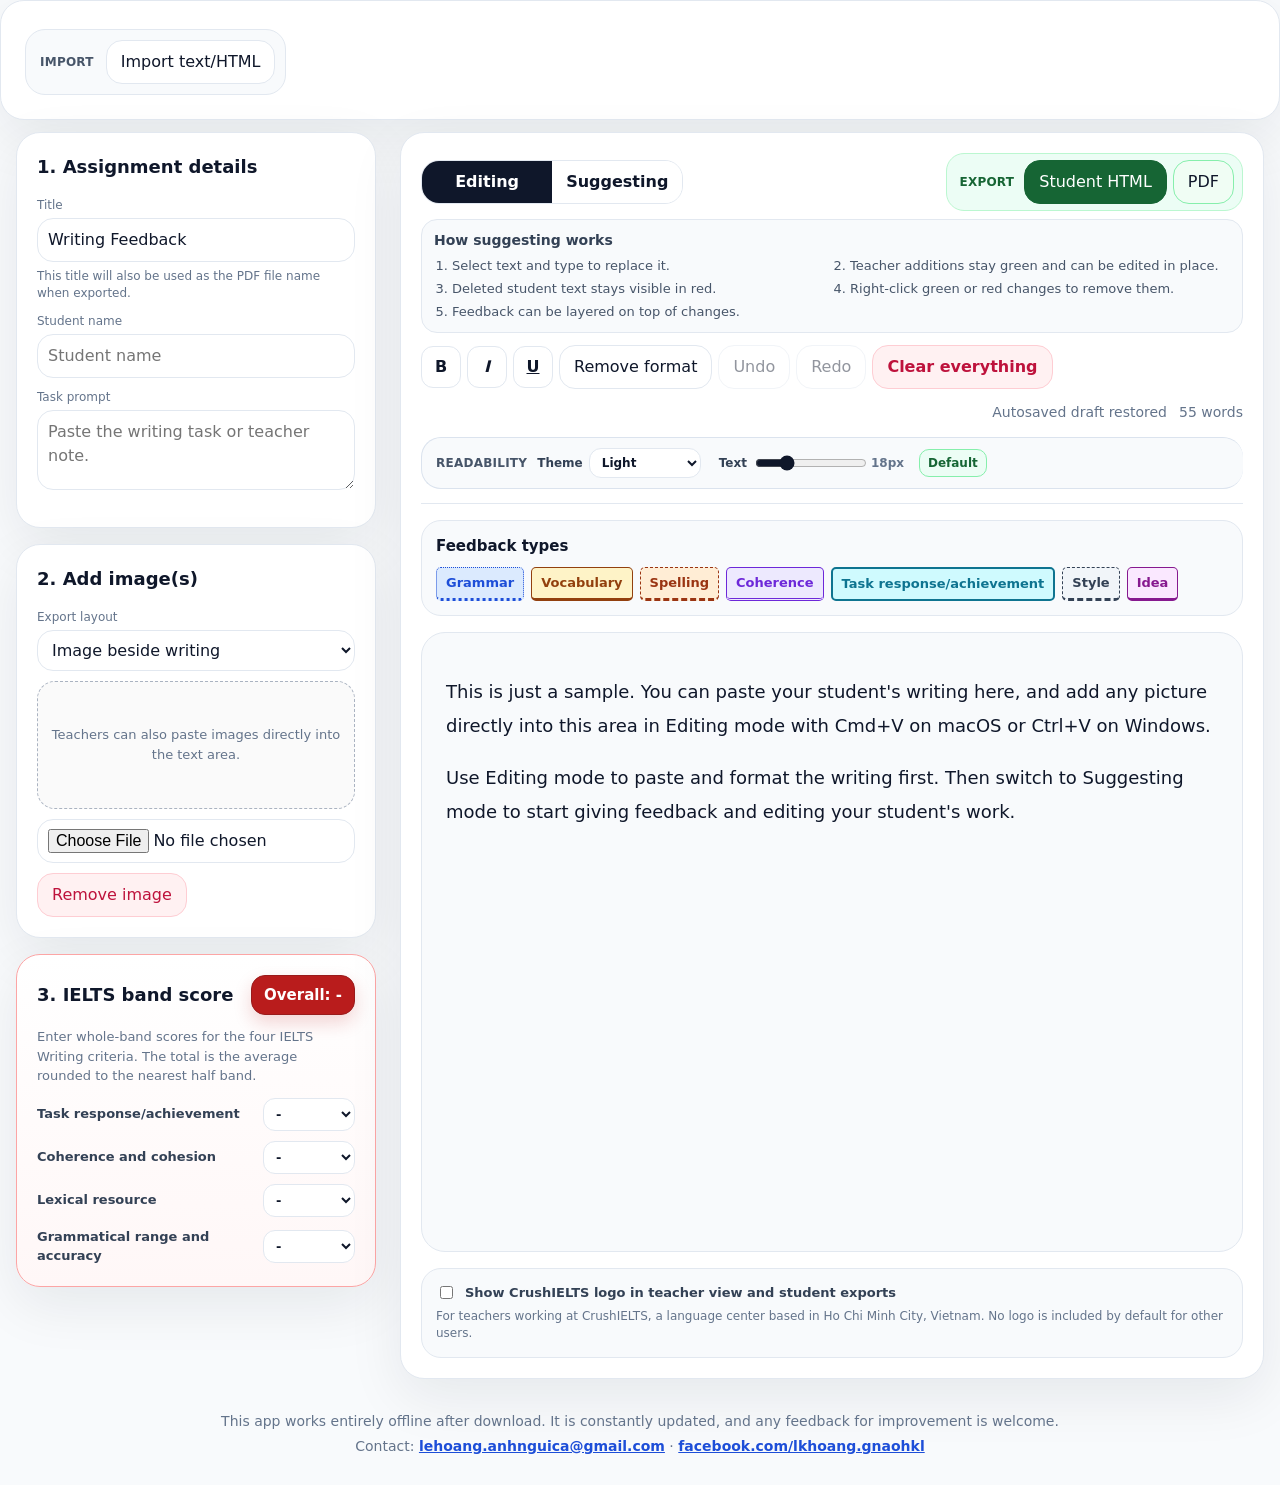
<file: editor.html>
<!doctype html>
<html lang="en">
<head>
  <meta charset="utf-8">
  <meta name="viewport" content="width=device-width, initial-scale=1">
  <link rel="icon" href="data:,">
  <title>Writing Feedback Studio</title>
  <style>
    :root {
      --bg: #f8fafc;
      --panel: #ffffff;
      --ink: #0f172a;
      --muted: #64748b;
      --line: #e2e8f0;
      --accent: #0f172a;
      --green: #15803d;
      --shadow: 0 18px 55px rgba(15, 23, 42, 0.08);
      --grammar-bg: #dbeafe;
      --grammar-border: #60a5fa;
      --grammar-text: #1d4ed8;
      --vocabulary-bg: #fef3c7;
      --vocabulary-border: #f59e0b;
      --vocabulary-text: #92400e;
      --spelling-bg: #ffedd5;
      --spelling-border: #fb923c;
      --spelling-text: #9a3412;
      --coherence-bg: #ede9fe;
      --coherence-border: #a78bfa;
      --coherence-text: #6d28d9;
      --task-bg: #cffafe;
      --task-border: #0891b2;
      --task-text: #0e7490;
      --style-bg: #f1f5f9;
      --style-border: #64748b;
      --style-text: #334155;
      --punctuation-bg: #cffafe;
      --punctuation-border: #06b6d4;
      --punctuation-text: #0e7490;
      --idea-bg: #fae8ff;
      --idea-border: #d946ef;
      --idea-text: #86198f;
      --student-text-size: 18px;
      --pasted-image-scale: 1;
    }

    * { box-sizing: border-box; }

    body {
      margin: 0;
      background: var(--bg);
      color: var(--ink);
      font-family: Inter, ui-sans-serif, system-ui, -apple-system, BlinkMacSystemFont, "Segoe UI", sans-serif;
      line-height: 1.5;
    }

    body.theme-dark {
      --bg: #0b1120;
      --panel: #111827;
      --ink: #e5e7eb;
      --muted: #cbd5e1;
      --line: #334155;
      --accent: #e5e7eb;
      --green: #22c55e;
      --shadow: 0 18px 55px rgba(0, 0, 0, 0.36);
      --grammar-bg: #172554;
      --grammar-border: #60a5fa;
      --grammar-text: #bfdbfe;
      --vocabulary-bg: #451a03;
      --vocabulary-border: #f59e0b;
      --vocabulary-text: #fde68a;
      --spelling-bg: #431407;
      --spelling-border: #fb923c;
      --spelling-text: #fed7aa;
      --coherence-bg: #2e1065;
      --coherence-border: #a78bfa;
      --coherence-text: #ddd6fe;
      --task-bg: #083344;
      --task-border: #22d3ee;
      --task-text: #a5f3fc;
      --style-bg: #1e293b;
      --style-border: #94a3b8;
      --style-text: #e2e8f0;
      --punctuation-bg: #083344;
      --punctuation-border: #22d3ee;
      --punctuation-text: #a5f3fc;
      --idea-bg: #4a044e;
      --idea-border: #e879f9;
      --idea-text: #f5d0fe;
    }

    body.theme-contrast {
      --bg: #000;
      --panel: #fff;
      --ink: #000;
      --muted: #111;
      --line: #000;
      --accent: #000;
      --green: #006b2e;
      --shadow: none;
      --grammar-bg: #e0f2fe;
      --grammar-border: #004b93;
      --grammar-text: #000;
      --vocabulary-bg: #fff7cc;
      --vocabulary-border: #7a3e00;
      --vocabulary-text: #000;
      --spelling-bg: #ffe8d1;
      --spelling-border: #8a2500;
      --spelling-text: #000;
      --coherence-bg: #ede3ff;
      --coherence-border: #4c1d95;
      --coherence-text: #000;
      --task-bg: #d8fbff;
      --task-border: #005766;
      --task-text: #000;
      --style-bg: #f3f4f6;
      --style-border: #111827;
      --style-text: #000;
      --punctuation-bg: #d8fbff;
      --punctuation-border: #005766;
      --punctuation-text: #000;
      --idea-bg: #fde2ff;
      --idea-border: #86198f;
      --idea-text: #000;
    }

    button, input, textarea, select {
      font: inherit;
    }

    button {
      border: 1px solid var(--line);
      background: #fff;
      color: var(--ink);
      border-radius: 16px;
      padding: 9px 14px;
      cursor: pointer;
      min-height: 36px;
    }

    button:hover { background: #f8fafc; border-color: #cbd5e1; }
    button:disabled {
      cursor: not-allowed;
      opacity: 0.45;
    }
    button.primary {
      background: var(--accent);
      border-color: var(--accent);
      color: #fff;
    }
    button.danger { color: #be123c; background: #fff1f2; border-color: #fecdd3; }
    button.icon { width: 40px; padding: 8px; font-weight: 800; border-radius: 12px; }

    input, textarea, select {
      width: 100%;
      border: 1px solid var(--line);
      border-radius: 16px;
      color: var(--ink);
      background: #fff;
      padding: 9px 10px;
    }

    input[type="checkbox"] {
      width: auto;
      accent-color: var(--accent);
    }

    body.theme-dark button,
    body.theme-dark input,
    body.theme-dark textarea,
    body.theme-dark select {
      background: #1e293b;
      color: #e5e7eb;
      border-color: #475569;
    }

    body.theme-dark button:hover {
      background: #334155;
      border-color: #64748b;
    }

    body.theme-dark button.primary,
    body.theme-dark .mode-toggle button.active {
      background: #f8fafc;
      border-color: #f8fafc;
      color: #0f172a;
    }

    body.theme-dark #suggestingMode.active {
      background: #22c55e;
      color: #052e16;
    }

    body.theme-contrast button,
    body.theme-contrast input,
    body.theme-contrast textarea,
    body.theme-contrast select {
      background: #fff;
      color: #000;
      border: 2px solid #000;
    }

    body.theme-contrast button:hover {
      background: #f3f4f6;
      border-color: #000;
    }

    body.theme-contrast button.primary,
    body.theme-contrast .mode-toggle button.active,
    body.theme-contrast #suggestingMode.active {
      background: #000;
      border-color: #000;
      color: #fff;
    }

    textarea { min-height: 80px; resize: vertical; }

    .app-shell {
      min-height: 100vh;
    }

    header {
      background: transparent;
      position: static;
    }

    .topbar {
      max-width: 1280px;
      margin: 0 auto;
      padding: 24px;
      display: grid;
      gap: 16px;
      background: #fff;
      border: 1px solid var(--line);
      border-radius: 24px;
      box-shadow: var(--shadow);
    }

    .title-row, .toolbar {
      display: flex;
      align-items: center;
      gap: 8px;
      flex-wrap: wrap;
    }

    .title-row {
      gap: 14px;
    }

    .title-row .brand {
      margin-right: auto;
    }

    .toolbar {
      padding-top: 4px;
    }

    .header-actions {
      justify-content: flex-start;
      align-items: stretch;
      gap: 12px;
    }

    .header-actions .toolbar-group {
      border: 1px solid var(--line);
      border-radius: 20px;
      padding: 10px;
      gap: 8px;
    }

    .toolbar-label {
      align-self: center;
      padding: 0 4px;
      color: #475569;
      font-size: 12px;
      font-weight: 800;
      letter-spacing: 0.02em;
      text-transform: uppercase;
    }

    .import-actions {
      background: #f8fafc;
      border-color: #dbe3ee;
    }

    .session-actions {
      background: #eef2ff;
      border-color: #c7d2fe;
    }

    .session-actions button {
      border-color: #a5b4fc;
    }

    .export-actions {
      background: #ecfdf5;
      border-color: #bbf7d0;
    }

    .export-actions button {
      border-color: #86efac;
      background: #f0fdf4;
    }

    .export-actions button.primary {
      background: #166534;
      border-color: #166534;
      color: #fff;
    }

    .editor-export-actions {
      margin-left: 0;
      padding: 6px 8px;
      border: 1px solid #bbf7d0;
      border-radius: 18px;
      gap: 8px;
    }

    .editor-export-actions .toolbar-label {
      color: #166534;
    }

    .readability-actions {
      background: #f8fafc;
      border-color: #dbe3ee;
    }

    .editor-readability-actions {
      margin-left: 0;
      padding: 10px;
      border: 1px solid #dbe3ee;
      border-radius: 20px;
      gap: 10px;
    }

    .readability-control {
      display: grid;
      grid-template-columns: auto minmax(84px, 112px) auto auto;
      align-items: center;
      gap: 6px;
      color: #334155;
      font-size: 12px;
      font-weight: 800;
      white-space: nowrap;
    }

    .readability-control select {
      min-width: 112px;
      border-radius: 12px;
      padding: 6px 8px;
    }

    .readability-control input[type="range"] {
      width: 112px;
      min-height: 24px;
      padding: 0;
      border: 0;
      background: transparent;
      accent-color: var(--accent);
    }

    .readability-value {
      min-width: 42px;
      color: var(--muted);
      font-variant-numeric: tabular-nums;
    }

    .default-size-btn {
      min-height: 28px;
      border-radius: 10px;
      padding: 4px 8px;
      color: #475569;
      font-size: 12px;
      font-weight: 800;
      line-height: 1;
    }

    .default-size-btn.is-default {
      background: #ecfdf5;
      border-color: #86efac;
      color: #166534;
    }

    .app-actions {
      background: #fff7ed;
      border-color: #fed7aa;
    }

    .app-actions button {
      background: #fffbeb;
      border-color: #fbbf24;
      color: #92400e;
      font-weight: 700;
    }

    .brand {
      font-size: clamp(28px, 4vw, 40px);
      line-height: 1.1;
      font-weight: 800;
      letter-spacing: -0.02em;
      margin-right: auto;
    }

    .brand::before {
      content: "Writing teacher feedback tool";
      display: table;
      width: fit-content;
      margin-bottom: 10px;
      border-radius: 999px;
      background: #f1f5f9;
      color: #475569;
      padding: 4px 12px;
      font-size: 14px;
      line-height: 1.4;
      font-weight: 700;
      letter-spacing: 0;
    }

    .brand::after {
      content: "Use Editing mode to paste and format writing. Use Suggesting mode to track teacher additions in green and student deletions in red.";
      display: block;
      margin-top: 8px;
      max-width: 760px;
      color: var(--muted);
      font-size: 16px;
      line-height: 1.5;
      font-weight: 500;
      letter-spacing: 0;
    }

    body.theme-dark .topbar,
    body.theme-dark .panel,
    body.theme-dark .canvas,
    body.theme-dark .feedback-reference,
    body.theme-dark .feedback-popover,
    body.theme-dark .instructions-card,
    body.theme-dark .deletion-context-menu {
      background: #111827;
      border-color: #334155;
      color: #e5e7eb;
    }

    body.theme-dark .import-actions,
    body.theme-dark .session-actions,
    body.theme-dark .export-actions,
    body.theme-dark .app-actions,
    body.theme-dark .readability-actions,
    body.theme-dark .editor-export-actions,
    body.theme-dark .editor-readability-actions,
    body.theme-dark .editor-help,
    body.theme-dark .comment-target,
    body.theme-dark .image-preview,
    body.theme-dark .instruction-step {
      background: #172033;
      border-color: #334155;
    }

    body.theme-dark .toolbar-label,
    body.theme-dark .editor-export-actions .toolbar-label,
    body.theme-dark .readability-control,
    body.theme-dark .readability-value,
    body.theme-dark .brand::after,
    body.theme-dark .editor-help h2,
    body.theme-dark .editor-help ol,
    body.theme-dark .score-field,
    body.theme-dark .comment-target,
    body.theme-dark .instruction-step p,
    body.theme-dark .instruction-step ul {
      color: #cbd5e1;
    }

    body.theme-dark .brand::before {
      background: #1e293b;
      color: #e2e8f0;
    }

    body.theme-dark .score-panel {
      background: #111827;
      border-color: #7f1d1d;
    }

    body.theme-dark .app-footer a {
      color: #93c5fd;
    }

    body.theme-contrast .topbar,
    body.theme-contrast .panel,
    body.theme-contrast .canvas,
    body.theme-contrast .feedback-reference,
    body.theme-contrast .feedback-popover,
    body.theme-contrast .instructions-card,
    body.theme-contrast .deletion-context-menu,
    body.theme-contrast .import-actions,
    body.theme-contrast .session-actions,
    body.theme-contrast .export-actions,
    body.theme-contrast .app-actions,
    body.theme-contrast .readability-actions,
    body.theme-contrast .editor-export-actions,
    body.theme-contrast .editor-readability-actions,
    body.theme-contrast .editor-help,
    body.theme-contrast .comment-target,
    body.theme-contrast .image-preview,
    body.theme-contrast .instruction-step,
    body.theme-contrast .score-panel {
      background: #fff;
      border-color: #000;
      color: #000;
      box-shadow: none;
    }

    body.theme-contrast .toolbar-label,
    body.theme-contrast .editor-export-actions .toolbar-label,
    body.theme-contrast .readability-control,
    body.theme-contrast .readability-value,
    body.theme-contrast .brand::after,
    body.theme-contrast .editor-help h2,
    body.theme-contrast .editor-help ol,
    body.theme-contrast .score-field,
    body.theme-contrast .comment-target,
    body.theme-contrast .instruction-step p,
    body.theme-contrast .instruction-step ul {
      color: #000;
    }

    body.theme-contrast .brand::before {
      background: #000;
      color: #fff;
    }

    body.theme-contrast .band-total {
      background: #000;
      border-color: #000;
      color: #fff;
      box-shadow: none;
    }

    .mode-toggle {
      display: inline-grid;
      grid-template-columns: 1fr 1fr;
      border: 1px solid var(--line);
      border-radius: 18px;
      overflow: hidden;
      background: #fff;
    }

    .mode-toggle button {
      border: 0;
      border-radius: 0;
      min-width: 128px;
      font-weight: 800;
    }

    .mode-toggle button.active {
      background: #0f172a;
      color: #fff;
    }

    #suggestingMode.active {
      background: var(--green);
    }

    .editor-mode-toggle button {
      min-width: 104px;
    }

    .clear-everything {
      font-weight: 800;
      white-space: nowrap;
    }

    .toolbar-group {
      display: flex;
      align-items: center;
      gap: 6px;
      padding-right: 8px;
    }
    .toolbar-group:last-child { border-right: 0; }

    main {
      max-width: 1280px;
      width: 100%;
      margin: 0 auto;
      padding: 12px 16px 32px;
      display: grid;
      grid-template-columns: 360px minmax(0, 1fr);
      gap: 24px;
    }

    .sidebar {
      display: grid;
      align-content: start;
      gap: 16px;
    }

    .panel {
      background: var(--panel);
      border: 1px solid var(--line);
      border-radius: 24px;
      padding: 20px;
      box-shadow: var(--shadow);
    }

    .panel h2 {
      font-size: 18px;
      margin: 0 0 16px;
      letter-spacing: 0;
    }

    .editor-help {
      flex: 1 1 100%;
      order: 2;
      margin: -2px 0 2px;
      padding: 10px 12px;
      border: 1px solid #e2e8f0;
      border-radius: 16px;
      background: #f8fafc;
    }

    .editor-help h2 {
      margin: 0 0 6px;
      color: #334155;
      font-size: 14px;
    }

    .editor-help ol {
      display: grid;
      grid-template-columns: repeat(2, minmax(0, 1fr));
      gap: 4px 18px;
      margin: 0;
      padding-left: 18px;
      color: #475569;
      font-size: 13px;
      line-height: 1.45;
    }

    .editor-tools > .toolbar-group,
    .editor-tools > .statusbar {
      order: 3;
    }

    .app-footer {
      max-width: 1280px;
      margin: 0 auto;
      padding: 0 24px 28px;
      color: var(--muted);
      font-size: 14px;
      line-height: 1.5;
      text-align: center;
    }

    .app-footer p {
      margin: 0;
    }

    .app-footer .contact-line {
      margin-top: 4px;
    }

    .app-footer a {
      color: #1d4ed8;
      font-weight: 700;
      overflow-wrap: anywhere;
    }

    .score-panel {
      display: grid;
      gap: 12px;
      border-color: #fca5a5;
      background: linear-gradient(180deg, #ffffff 0%, #fff7f7 100%);
    }

    .score-head {
      display: flex;
      align-items: center;
      gap: 10px;
    }

    .score-head h2 {
      margin: 0;
    }

    .band-total {
      margin-left: auto;
      border-radius: 14px;
      background: #b91c1c;
      color: #fff;
      border: 1px solid #991b1b;
      padding: 8px 12px;
      font-size: 15px;
      font-weight: 800;
      white-space: nowrap;
      box-shadow: 0 8px 18px rgba(185, 28, 28, .18);
    }

    .score-note {
      margin: 0;
      color: var(--muted);
      font-size: 13px;
      line-height: 1.5;
    }

    .score-grid {
      display: grid;
      gap: 10px;
    }

    .score-field {
      display: grid;
      grid-template-columns: minmax(0, 1fr) 92px;
      gap: 8px;
      align-items: center;
      color: #334155;
      font-size: 13px;
      font-weight: 700;
    }

    .score-field select {
      border-radius: 12px;
      padding: 7px 8px;
    }

    .field { margin-bottom: 10px; }
    .field label {
      display: block;
      color: var(--muted);
      font-size: 12px;
      margin-bottom: 4px;
    }

    .field-note {
      margin: 6px 0 0;
      color: var(--muted);
      font-size: 12px;
      line-height: 1.4;
    }

    .checkbox-field {
      display: flex;
      align-items: center;
      gap: 9px;
      color: #334155;
      font-size: 14px;
      font-weight: 700;
    }

    .image-preview {
      border: 1px dashed #aab3c1;
      border-radius: 18px;
      min-height: 128px;
      display: grid;
      place-items: center;
      overflow: hidden;
      background: #fafafa;
      color: var(--muted);
      font-size: 13px;
      text-align: center;
      padding: 10px;
    }

    .image-preview img {
      width: 100%;
      height: auto;
      display: block;
      border-radius: 16px;
    }

    .workspace {
      min-width: 0;
      display: grid;
      gap: 16px;
      align-content: start;
    }

    .statusbar {
      display: flex;
      align-items: center;
      justify-content: space-between;
      gap: 12px;
      color: var(--muted);
      font-size: 14px;
      min-height: 28px;
      margin-left: auto;
      white-space: nowrap;
    }

    .canvas {
      background: #fff;
      border: 1px solid var(--line);
      border-radius: 24px;
      box-shadow: var(--shadow);
      padding: 20px;
      display: grid;
      gap: 16px;
    }

    .editor-tools {
      display: flex;
      flex-wrap: wrap;
      align-items: center;
      gap: 10px;
      padding-bottom: 14px;
      border-bottom: 1px solid var(--line);
    }

    .editor-tools > .editor-export-actions {
      order: 0;
      margin-left: auto;
    }

    .editor-tools > .editor-readability-actions {
      order: 4;
      flex: 1 1 100%;
      justify-content: flex-start;
      margin-left: 0;
    }

    .writing-shell {
      display: grid;
      gap: 16px;
      align-items: start;
    }

    .feedback-reference {
      border: 1px solid var(--line);
      border-radius: 20px;
      background: #f8fafc;
      padding: 14px;
    }

    .feedback-reference h2 {
      margin: 0 0 10px;
      font-size: 15px;
    }

    .feedback-reference .legend {
      gap: 7px;
    }

    .watermark-reference .watermark-option {
      margin-top: 0;
      padding-top: 0;
      border-top: 0;
    }

    .watermark-option {
      margin-top: 12px;
      padding-top: 12px;
      border-top: 1px solid var(--line);
    }

    .watermark-option .checkbox-field {
      margin: 0 0 6px;
      font-size: 13px;
    }

    .crushielts-note {
      margin: 0;
      color: var(--muted);
      font-size: 12px;
      line-height: 1.45;
    }

    .teacher-comments {
      display: none;
      border: 1px solid var(--line);
      border-radius: 20px;
      background: #fff;
      padding: 14px;
    }

    .comments-head {
      display: flex;
      align-items: center;
      gap: 10px;
      margin-bottom: 10px;
    }

    .comments-head h2 {
      margin: 0;
      font-size: 15px;
    }

    .comments-head span {
      margin-left: auto;
      color: var(--muted);
      font-size: 13px;
      font-weight: 700;
    }

    .comment-list {
      display: grid;
      gap: 10px;
    }

    .empty-comments {
      margin: 0;
      border: 1px dashed #cbd5e1;
      border-radius: 14px;
      padding: 14px;
      color: var(--muted);
      font-size: 13px;
      line-height: 1.5;
    }

    .comment-card {
      border: 1px solid var(--line);
      border-left-width: 5px;
      border-radius: 16px;
      background: #fff;
      padding: 12px;
      display: grid;
      gap: 9px;
    }

    .comment-card.active {
      box-shadow: 0 0 0 3px rgba(15, 23, 42, 0.08);
    }

    .comment-card.type-grammar { border-style: solid; }
    .comment-card.type-vocabulary { border-style: dashed; }
    .comment-card.type-spelling { border-style: dotted; }
    .comment-card.type-coherence { border-style: double; }
    .comment-card.type-task { border-style: solid dashed; }
    .comment-card.type-style { border-style: dashed dotted; }
    .comment-card.type-idea { border-style: double dotted; }

    .comment-card-head {
      display: grid;
      grid-template-columns: auto minmax(0, 1fr) auto;
      gap: 8px;
      align-items: center;
    }

    .comment-index {
      width: 30px;
      min-height: 30px;
      padding: 0;
      border-radius: 999px;
      background: #f8fafc;
      font-size: 13px;
      font-weight: 800;
    }

    .comment-card select,
    .comment-card textarea {
      border-radius: 12px;
      font-size: 13px;
    }

    .comment-card textarea {
      min-height: 72px;
      line-height: 1.45;
    }

    .comment-image-hint {
      margin: 6px 0 8px;
      color: var(--muted);
      font-size: 12px;
      line-height: 1.35;
    }

    .comment-images {
      display: flex;
      flex-wrap: wrap;
      gap: 8px;
      align-items: center;
      min-height: 34px;
      color: var(--muted);
      font-size: 12px;
    }

    .comment-images.empty {
      border: 1px dashed #cbd5e1;
      border-radius: 12px;
      padding: 8px 10px;
      background: rgba(248, 250, 252, 0.72);
    }

    .comment-image-thumb {
      position: relative;
      width: 78px;
      height: 78px;
      overflow: hidden;
      border: 1px solid #cbd5e1;
      border-radius: 12px;
      background: #fff;
    }

    .comment-image-thumb img {
      width: 100%;
      height: 100%;
      object-fit: cover;
      display: block;
    }

    .comment-image-thumb button {
      position: absolute;
      top: 4px;
      right: 4px;
      width: 24px;
      min-height: 24px;
      padding: 0;
      border-radius: 999px;
      background: rgba(15, 23, 42, 0.84);
      border-color: rgba(15, 23, 42, 0.84);
      color: #fff;
      font-size: 14px;
      line-height: 1;
    }

    .comment-card .comment-images {
      display: grid;
      grid-template-columns: repeat(auto-fit, minmax(180px, 1fr));
      gap: 10px;
      align-items: start;
      margin-top: 2px;
    }

    .comment-card .comment-image-thumb {
      width: 100%;
      height: auto;
      min-height: 150px;
      max-height: 300px;
      display: flex;
      align-items: center;
      justify-content: center;
      padding: 6px;
    }

    .comment-card .comment-image-thumb img {
      width: 100%;
      height: auto;
      max-height: 286px;
      object-fit: contain;
    }

    .comment-target {
      color: #475569;
      font-size: 13px;
      line-height: 1.45;
      background: #f8fafc;
      border-radius: 12px;
      padding: 8px 10px;
    }

    .comment-remove {
      min-height: 30px;
      padding: 4px 9px;
      border-radius: 999px;
      color: #be123c;
      background: #fff1f2;
      border-color: #fecdd3;
      font-size: 12px;
      font-weight: 700;
    }

    .comment-card.type-grammar { border-color: var(--grammar-border); }
    .comment-card.type-vocabulary { border-color: var(--vocabulary-border); }
    .comment-card.type-spelling { border-color: var(--spelling-border); }
    .comment-card.type-coherence { border-color: var(--coherence-border); }
    .comment-card.type-task { border-color: var(--task-border); }
    .comment-card.type-style { border-color: var(--style-border); }
    .comment-card.type-punctuation { border-color: var(--punctuation-border); }
    .comment-card.type-idea { border-color: var(--idea-border); }

    .content-layout {
      display: grid;
      grid-template-columns: minmax(0, 1fr);
      gap: 24px;
      align-items: start;
    }

    .content-layout.with-image.image-left {
      grid-template-columns: minmax(260px, 42%) minmax(0, 1fr);
    }

    .prompt-image img {
      width: 100%;
      display: block;
      border: 1px solid var(--line);
      border-radius: 8px;
    }

    .editor {
      position: relative;
      isolation: isolate;
      min-height: 620px;
      outline: 0;
      font-size: var(--student-text-size);
      line-height: 1.9;
      padding: 24px;
      overflow-wrap: anywhere;
      overflow: hidden;
      background: #f8fafc;
      border: 1px solid #e2e8f0;
      border-radius: 24px;
    }

    .editor.watermark-preview::after {
      content: "";
      position: absolute;
      inset: 0;
      z-index: 0;
      pointer-events: none;
      background: var(--teacher-watermark) center center / 240px 240px no-repeat;
      opacity: 0.1;
    }

    .editor > * {
      position: relative;
      z-index: 1;
    }

    .editor-image-wrap {
      position: relative;
      display: block;
      width: min(100%, calc(760px * var(--pasted-image-scale)));
      max-width: 100%;
      margin: 16px auto;
      text-align: center;
      line-height: 0;
    }

    .editor-image-wrap img {
      display: block;
      width: 100%;
      max-width: 100%;
      height: auto;
      margin: 0 auto;
      border: 1px solid var(--line);
      border-radius: 14px;
      background: #fff;
    }

    .image-resize-handle {
      position: absolute;
      right: -7px;
      bottom: -7px;
      width: 18px;
      height: 18px;
      min-height: 0;
      border: 2px solid #fff;
      border-radius: 6px;
      padding: 0;
      background:
        linear-gradient(135deg, transparent 0 45%, #0f172a 46% 54%, transparent 55%),
        #2563eb;
      box-shadow: 0 3px 10px rgba(15, 23, 42, 0.24);
      cursor: nwse-resize;
      opacity: 0;
      transition: opacity 0.15s ease, transform 0.15s ease;
      touch-action: none;
    }

    .editor-image-wrap:hover .image-resize-handle,
    .editor-image-wrap:focus-within .image-resize-handle,
    .editor-image-wrap.resizing .image-resize-handle {
      opacity: 1;
    }

    .editor-image-wrap.resizing .image-resize-handle {
      transform: scale(1.08);
    }

    .editor:focus {
      border-color: #cbd5e1;
      box-shadow: 0 0 0 3px rgba(148, 163, 184, 0.2);
    }

    body.suggesting-active .editor {
      border-color: #86efac;
      box-shadow: 0 0 0 3px rgba(34, 197, 94, 0.16);
    }

    body.theme-dark .editor {
      background: #0f172a;
      color: #f8fafc;
      border-color: #475569;
    }

    body.theme-dark .editor:focus {
      border-color: #94a3b8;
      box-shadow: 0 0 0 3px rgba(148, 163, 184, 0.22);
    }

    body.theme-dark .editor-image-wrap img {
      background: #172033;
      border-color: #475569;
    }

    body.theme-dark .editor:empty::before {
      color: #94a3b8;
    }

    body.theme-dark .suggest-delete {
      color: #fecaca;
      background: #4a1010;
    }

    body.theme-contrast .editor {
      background: #fff;
      color: #000;
      border: 3px solid #000;
      box-shadow: none;
    }

    body.theme-contrast .editor:focus,
    body.theme-contrast.suggesting-active .editor {
      border-color: #000;
      box-shadow: 0 0 0 3px #facc15;
    }

    body.theme-contrast .editor-image-wrap img {
      background: #fff;
      border: 2px solid #000;
    }

    body.theme-contrast .feedback-node,
    body.theme-contrast .legend span,
    body.theme-contrast .comment-card {
      border-width: 2px;
      box-shadow: none;
    }

    body.theme-contrast .suggest-add {
      color: #006b2e;
      font-weight: 900;
    }

    body.theme-contrast .suggest-delete {
      color: #b00020;
      background: #fff;
      text-decoration-thickness: 3px;
    }

    .editor:empty::before {
      content: "Paste or type the student writing here.";
      color: #98a2b3;
    }

    .suggest-add {
      color: #16a34a;
      font-weight: 700;
      white-space: pre-wrap;
    }

    .suggest-add.composition-add {
      outline: 1px dotted #16a34a;
      outline-offset: 2px;
    }

    .suggest-delete {
      color: #dc2626;
      text-decoration: line-through;
      text-decoration-thickness: 2px;
      background: #fef2f2;
      white-space: pre-wrap;
    }

    .deletion-context-menu {
      position: fixed;
      z-index: 160;
      display: none;
      width: min(260px, calc(100vw - 24px));
      padding: 6px;
      border: 1px solid var(--line);
      border-radius: 14px;
      background: #fff;
      box-shadow: 0 18px 55px rgba(15, 23, 42, 0.18);
    }

    .deletion-context-menu.open {
      display: block;
    }

    .deletion-context-menu button {
      width: 100%;
      min-height: 36px;
      border: 0;
      border-radius: 10px;
      padding: 8px 10px;
      text-align: left;
      color: #0f172a;
      background: transparent;
      font-size: 14px;
      font-weight: 700;
    }

    .deletion-context-menu button:hover {
      background: #f8fafc;
    }

    .feedback-node {
      border: 1px solid currentColor;
      border-bottom-width: 2px;
      border-radius: 5px;
      padding: 1px 3px;
      cursor: pointer;
      -webkit-box-decoration-break: clone;
      box-decoration-break: clone;
    }

    .feedback-node.comment-active {
      outline: 3px solid rgba(15, 23, 42, 0.18);
      outline-offset: 2px;
      box-shadow: 0 0 0 1px #fff, 0 2px 10px rgba(15, 23, 42, 0.16);
    }

    ::highlight(pending-feedback-selection) {
      background: rgba(147, 197, 253, 0.58);
      color: inherit;
    }

    .feedback-node.fb-grammar { border-style: solid; }
    .feedback-node.fb-vocabulary { border-style: dashed; }
    .feedback-node.fb-spelling { border-style: dotted; }
    .feedback-node.fb-coherence { border-style: double; }
    .feedback-node.fb-task { border-style: solid dashed; }
    .feedback-node.fb-style { border-style: dashed dotted; }
    .feedback-node.fb-idea { border-style: double dotted; }

    .comment-marker {
      display: inline-block;
      margin-left: 2px;
      color: currentColor;
      font-size: 0.64em;
      font-weight: 800;
      line-height: 1;
      vertical-align: super;
    }

    .legend {
      display: flex;
      flex-wrap: wrap;
      gap: 8px;
    }

    .legend .feedback-node {
      border: 1px solid currentColor;
      border-bottom-width: 3px;
      padding: 5px 9px;
      font-size: 13px;
      font-weight: 700;
    }

    .fb-grammar { background: var(--grammar-bg); color: var(--grammar-text); border-color: var(--grammar-border); }
    .fb-vocabulary { background: var(--vocabulary-bg); color: var(--vocabulary-text); border-color: var(--vocabulary-border); }
    .fb-spelling { background: var(--spelling-bg); color: var(--spelling-text); border-color: var(--spelling-border); }
    .fb-coherence { background: var(--coherence-bg); color: var(--coherence-text); border-color: var(--coherence-border); }
    .fb-task { background: var(--task-bg); color: var(--task-text); border-color: var(--task-border); }
    .fb-style { background: var(--style-bg); color: var(--style-text); border-color: var(--style-border); }
    .fb-punctuation { background: var(--punctuation-bg); color: var(--punctuation-text); border-color: var(--punctuation-border); }
    .fb-idea { background: var(--idea-bg); color: var(--idea-text); border-color: var(--idea-border); }

    .feedback-node.fb-grammar,
    .legend .fb-grammar,
    .fb-grammar,
    .comment-card.type-grammar {
      border-style: dotted;
      background-image: none;
    }

    .comment-card.type-grammar { background-color: var(--grammar-bg); color: var(--grammar-text); }

    .feedback-node.fb-vocabulary,
    .legend .fb-vocabulary,
    .fb-vocabulary,
    .comment-card.type-vocabulary {
      border-style: solid;
      background-image: none;
    }

    .comment-card.type-vocabulary { background-color: var(--vocabulary-bg); color: var(--vocabulary-text); }

    .feedback-node.fb-spelling,
    .legend .fb-spelling,
    .fb-spelling,
    .comment-card.type-spelling {
      border-style: dashed;
      background-image: none;
    }

    .comment-card.type-spelling { background-color: var(--spelling-bg); color: var(--spelling-text); }

    .feedback-node.fb-coherence,
    .legend .fb-coherence,
    .fb-coherence,
    .comment-card.type-coherence {
      border-style: double;
      background-image: none;
    }

    .comment-card.type-coherence { background-color: var(--coherence-bg); color: var(--coherence-text); }

    .feedback-node.fb-task,
    .legend .fb-task,
    .fb-task,
    .comment-card.type-task {
      border-style: solid;
      border-width: 2px;
      background-image: none;
    }

    .comment-card.type-task { background-color: var(--task-bg); color: var(--task-text); }

    .feedback-node.fb-style,
    .legend .fb-style,
    .fb-style,
    .comment-card.type-style {
      border-style: dashed;
      background-image: none;
    }

    .comment-card.type-style { background-color: var(--style-bg); color: var(--style-text); }

    .comment-card.type-punctuation { background-color: var(--punctuation-bg); color: var(--punctuation-text); }

    .feedback-node.fb-idea,
    .legend .fb-idea,
    .fb-idea,
    .comment-card.type-idea {
      border-style: solid;
      background-image: none;
    }

    .comment-card.type-idea { background-color: var(--idea-bg); color: var(--idea-text); }

    .feedback-popover {
      position: fixed;
      width: min(320px, calc(100vw - 24px));
      max-height: min(480px, calc(100vh - 24px));
      overflow: auto;
      background: #fff;
      border: 1px solid var(--line);
      border-radius: 24px;
      box-shadow: var(--shadow);
      padding: 12px;
      z-index: 100;
      display: none;
    }

    .feedback-popover.open { display: block; }
    .feedback-popover h3 { margin: 0 0 8px; font-size: 14px; }
    .quick-notes {
      display: flex;
      flex-wrap: wrap;
      gap: 6px;
      margin: 8px 0;
    }
    .quick-notes button { font-size: 12px; min-height: 30px; }

    .popover-actions {
      display: flex;
      flex-wrap: wrap;
      align-items: center;
      gap: 8px;
    }

    .popover-actions .danger {
      margin-left: auto;
    }

    .backup-links {
      display: none;
      gap: 8px;
      flex-wrap: wrap;
      font-size: 13px;
      padding: 10px;
      border: 1px solid #bfdbfe;
      background: #eff6ff;
      border-radius: 16px;
    }
    .backup-links.open { display: flex; }

    .instructions-modal {
      position: fixed;
      inset: 0;
      z-index: 200;
      display: none;
      place-items: center;
      padding: 18px;
      background: rgba(15, 23, 42, 0.42);
    }

    .instructions-modal.open {
      display: grid;
    }

    .instructions-card {
      width: min(760px, 100%);
      max-height: min(760px, calc(100vh - 36px));
      overflow: auto;
      background: #fff;
      border: 1px solid var(--line);
      border-radius: 24px;
      box-shadow: 0 24px 70px rgba(15, 23, 42, 0.22);
      padding: 22px;
    }

    .instructions-head {
      display: flex;
      align-items: start;
      gap: 16px;
      margin-bottom: 16px;
    }

    .instructions-head h2 {
      margin: 0 0 4px;
      font-size: 24px;
      line-height: 1.2;
    }

    .instructions-head p {
      margin: 0;
      color: var(--muted);
      line-height: 1.5;
    }

    .instructions-close {
      margin-left: auto;
      min-width: 40px;
      padding: 6px 10px;
      border-radius: 999px;
      font-weight: 800;
    }

    .instructions-grid {
      display: grid;
      grid-template-columns: repeat(2, minmax(0, 1fr));
      gap: 12px;
    }

    .instruction-step {
      border: 1px solid var(--line);
      border-radius: 16px;
      background: #f8fafc;
      padding: 14px;
    }

    .instruction-step h3 {
      margin: 0 0 8px;
      font-size: 15px;
    }

    .instruction-step p,
    .instruction-step ul {
      margin: 0;
      color: #475569;
      font-size: 14px;
      line-height: 1.5;
    }

    .instruction-step ul {
      padding-left: 18px;
    }

    .instruction-step li + li {
      margin-top: 4px;
    }

    .instruction-note {
      margin: 14px 0 0;
      border: 1px solid #fed7aa;
      border-radius: 16px;
      background: #fff7ed;
      color: #7c2d12;
      padding: 12px 14px;
      font-size: 14px;
      line-height: 1.5;
    }

    .hidden { display: none !important; }

    @media (max-width: 980px) {
      main {
        grid-template-columns: 1fr;
        padding: 8px;
      }
      .topbar,
      .canvas,
      .panel {
        border-radius: 18px;
      }
      .title-row {
        align-items: stretch;
      }
      .title-row .brand {
        width: 100%;
        margin-left: 0;
        margin-right: 0;
      }
      .editor-readability-actions {
        justify-content: flex-start;
      }
      .editor-readability-actions {
        display: grid;
        grid-template-columns: 1fr;
      }
      .readability-control {
        grid-template-columns: 54px minmax(0, 1fr) 44px auto;
        width: 100%;
        min-width: 0;
        white-space: normal;
      }
      .readability-control select {
        width: 100%;
        min-width: 0;
      }
      .readability-control input[type="range"] {
        width: 100%;
      }
      .canvas {
        min-width: 0;
        padding: 12px;
      }
      .editor-tools,
      .writing-shell,
      .content-layout,
      .feedback-reference,
      .editor-help {
        min-width: 0;
      }
      .editor-tools > .toolbar-group,
      .editor-tools > .statusbar {
        width: 100%;
        margin-left: 0;
      }
      .editor-tools > .editor-export-actions {
        width: 100%;
        margin-left: 0;
        justify-content: flex-start;
      }
      .editor-tools > .editor-readability-actions {
        width: 100%;
        margin-left: 0;
      }
      .editor-tools > .toolbar-group {
        flex-wrap: wrap;
      }
      .mode-toggle {
        width: 100%;
      }
      .mode-toggle button {
        min-width: 0;
      }
      .statusbar {
        justify-content: flex-start;
        white-space: normal;
      }
      .editor {
        min-height: 480px;
        padding: 18px;
        border-radius: 18px;
      }
      .content-layout.with-image.image-left { grid-template-columns: 1fr; }
      .sidebar { order: 2; }
      .editor-help ol { grid-template-columns: 1fr; }
      .instructions-grid { grid-template-columns: 1fr; }
    }

    @media print {
      header, .sidebar, .editor-tools, .feedback-reference, .feedback-popover, .instructions-modal, .app-footer { display: none !important; }
      main { display: block; padding: 0; }
      .canvas { border: 0; box-shadow: none; }
    }
  </style>
</head>
<body>
  <div class="app-shell">
    <header>
      <div class="topbar">
        <div class="title-row hidden" aria-hidden="true">
          <div class="brand">Corrective Feedback Annotation App</div>
        </div>
        <div class="toolbar header-actions">
          <div class="toolbar-group import-actions">
            <span class="toolbar-label">Import</span>
            <button type="button" id="importTextBtn">Import text/HTML</button>
            <input type="file" id="importTextInput" class="hidden" accept=".txt,.html,.htm,text/plain,text/html">
          </div>
          <div class="toolbar-group session-actions hidden" aria-hidden="true">
            <span class="toolbar-label">Session</span>
            <button type="button" id="saveSessionBtn">Save session</button>
            <button type="button" id="loadSessionBtn">Load session</button>
            <input type="file" id="loadSessionInput" class="hidden" accept="application/json,.json">
          </div>
          <div class="toolbar-group app-actions hidden" aria-hidden="true">
            <span class="toolbar-label">App</span>
            <button type="button" id="downloadAppBtn">Download for offline use</button>
            <button type="button" id="instructionsBtn">How it works</button>
          </div>
        </div>
      </div>
    </header>

    <main>
      <aside class="sidebar">
        <section class="panel">
          <h2>1. Assignment details</h2>
          <div class="field">
            <label for="docTitle">Title</label>
            <input id="docTitle" value="Writing Feedback">
            <p class="field-note">This title will also be used as the PDF file name when exported.</p>
          </div>
          <div class="field">
            <label for="studentName">Student name</label>
            <input id="studentName" placeholder="Student name">
          </div>
          <div class="field">
            <label for="taskPrompt">Task prompt</label>
            <textarea id="taskPrompt" placeholder="Paste the writing task or teacher note."></textarea>
          </div>
        </section>

        <section class="panel">
          <h2>2. Add image(s)</h2>
          <div class="field">
            <label for="layoutSelect">Export layout</label>
            <select id="layoutSelect">
              <option value="image-left">Image beside writing</option>
              <option value="image-top">Image above writing</option>
            </select>
          </div>
          <div class="image-preview" id="imagePreview">Teachers can also paste images directly into the text area.</div>
          <div class="field" style="margin-top:10px">
            <input type="file" id="imageInput" accept="image/*">
          </div>
          <button type="button" id="removeImageBtn" class="danger">Remove image</button>
        </section>

        <section class="panel score-panel">
          <div class="score-head">
            <h2>3. IELTS band score</h2>
            <div id="overallBand" class="band-total">Overall: -</div>
          </div>
          <p class="score-note">Enter whole-band scores for the four IELTS Writing criteria. The total is the average rounded to the nearest half band.</p>
          <div id="scoreGrid" class="score-grid"></div>
        </section>

      </aside>

      <section class="workspace">
        <div id="backupLinks" class="backup-links"></div>
        <div class="canvas">
          <div class="editor-tools">
            <div class="mode-toggle editor-mode-toggle" aria-label="Editor mode">
              <button type="button" id="editingMode" class="active">Editing</button>
              <button type="button" id="suggestingMode">Suggesting</button>
            </div>
            <div class="toolbar-group export-actions editor-export-actions" aria-label="Export">
              <span class="toolbar-label">Export</span>
              <button type="button" id="exportStudentBtn" class="primary">Student HTML</button>
              <button type="button" id="exportPdfBtn">PDF</button>
            </div>
            <section class="editor-help" aria-label="How suggesting works">
              <h2>How suggesting works</h2>
              <ol>
                <li>Select text and type to replace it.</li>
                <li>Teacher additions stay green and can be edited in place.</li>
                <li>Deleted student text stays visible in red.</li>
                <li>Right-click green or red changes to remove them.</li>
                <li>Feedback can be layered on top of changes.</li>
              </ol>
            </section>
            <div class="toolbar-group" aria-label="Formatting">
              <button type="button" class="icon" data-command="bold" title="Bold">B</button>
              <button type="button" class="icon" data-command="italic" title="Italic"><em>I</em></button>
              <button type="button" class="icon" data-command="underline" title="Underline"><u>U</u></button>
              <button type="button" data-command="removeFormat">Remove format</button>
              <button type="button" id="undoBtn" title="Undo last app edit">Undo</button>
              <button type="button" id="redoBtn" title="Redo last undone app edit">Redo</button>
              <button type="button" id="clearEverythingBtn" class="danger clear-everything">Clear everything</button>
            </div>
            <div class="statusbar">
              <span id="statusText">Editing mode</span>
              <span id="wordCount">0 words</span>
            </div>
            <div class="toolbar-group readability-actions editor-readability-actions" aria-label="Readability settings">
              <span class="toolbar-label">Readability</span>
              <label class="readability-control">
                Theme
                <select id="readabilityTheme" aria-label="Readability theme">
                  <option value="light">Light</option>
                  <option value="dark">Dark</option>
                  <option value="contrast">Contrast</option>
                </select>
              </label>
              <div class="readability-control">
                <label for="studentTextSize">Text</label>
                <input type="range" id="studentTextSize" min="14" max="30" step="1" value="18" aria-label="Student text size">
                <output id="studentTextSizeValue" class="readability-value" for="studentTextSize">18px</output>
                <button type="button" id="resetTextSizeBtn" class="default-size-btn" aria-label="Reset student text size to default 18px">Default</button>
              </div>
            </div>
          </div>
          <div class="writing-shell">
            <aside class="feedback-reference">
              <h2>Feedback types</h2>
              <div class="legend">
                <span class="feedback-node fb-grammar">Grammar</span>
                <span class="feedback-node fb-vocabulary">Vocabulary</span>
                <span class="feedback-node fb-spelling">Spelling</span>
                <span class="feedback-node fb-coherence">Coherence</span>
                <span class="feedback-node fb-task">Task response/achievement</span>
                <span class="feedback-node fb-style">Style</span>
                <span class="feedback-node fb-idea">Idea</span>
              </div>
            </aside>
            <div id="contentLayout" class="content-layout">
              <div id="promptImage" class="prompt-image hidden"></div>
              <article id="editor" class="editor" contenteditable="true" spellcheck="true"><p>This is just a sample. You can paste your student's writing here, and add any picture directly into this area in Editing mode with Cmd+V on macOS or Ctrl+V on Windows.</p><p>Use Editing mode to paste and format the writing first. Then switch to Suggesting mode to start giving feedback and editing your student's work.</p></article>
            </div>
            <aside class="teacher-comments">
              <div class="comments-head">
                <h2>Teacher comments</h2>
                <span id="commentCount">0 comments</span>
              </div>
              <div id="commentList" class="comment-list"></div>
            </aside>
            <aside class="feedback-reference watermark-reference">
              <div class="watermark-option">
                <label class="checkbox-field">
                  <input type="checkbox" id="watermarkToggle">
                  Show CrushIELTS logo in teacher view and student exports
                </label>
                <p class="crushielts-note">For teachers working at CrushIELTS, a language center based in Ho Chi Minh City, Vietnam. No logo is included by default for other users.</p>
              </div>
            </aside>
          </div>
        </div>
      </section>
    </main>
    <footer class="app-footer">
      <p>This app works entirely offline after download. It is constantly updated, and any feedback for improvement is welcome.</p>
      <p class="contact-line">Contact: <a href="mailto:lehoang.anhnguica@gmail.com">lehoang.anhnguica@gmail.com</a> · <a href="https://www.facebook.com/lkhoang.gnaohkl/" target="_blank" rel="noopener">facebook.com/lkhoang.gnaohkl</a></p>
    </footer>
  </div>

  <div id="feedbackPopover" class="feedback-popover" role="dialog" aria-label="Feedback comment">
    <h3 id="feedbackPopoverTitle">Add feedback</h3>
    <div class="field">
      <label for="feedbackType">Type</label>
      <select id="feedbackType"></select>
    </div>
    <div class="quick-notes" id="quickNotes"></div>
    <div class="field">
      <label for="feedbackNote">Explanation</label>
      <textarea id="feedbackNote" placeholder="Write the explanation students should see."></textarea>
      <p class="comment-image-hint">Paste an image while this window is open to attach it to the comment. Horizontal landscape images are preferred for student PDF exports.</p>
      <div id="feedbackImages" class="comment-images empty" aria-live="polite">No images attached.</div>
    </div>
    <div class="popover-actions">
      <button type="button" id="applyFeedbackBtn" class="primary">Apply</button>
      <button type="button" id="cancelFeedbackBtn">Cancel</button>
      <button type="button" id="removeFeedbackBtn" class="danger hidden">Remove comment</button>
    </div>
  </div>

  <div id="deletionContextMenu" class="deletion-context-menu" role="menu" aria-label="Deletion options">
    <button type="button" id="restoreDeletionBtn" role="menuitem">Remove crossing out</button>
  </div>

  <div id="instructionsModal" class="instructions-modal" role="dialog" aria-modal="true" aria-labelledby="instructionsTitle">
    <section class="instructions-card">
      <div class="instructions-head">
        <div>
          <h2 id="instructionsTitle">How this app works</h2>
          <p>Use it as a local marking workspace: paste writing, suggest changes, add teacher comments, then export a clean student copy.</p>
        </div>
        <button type="button" id="closeInstructionsBtn" class="instructions-close" aria-label="Close instructions">x</button>
      </div>
      <div class="instructions-grid">
        <article class="instruction-step">
          <h3>1. Add the writing</h3>
          <p>Use Editing mode to paste or type the student's writing. Paste writing images directly with Cmd+V on macOS or Ctrl+V on Windows; use Add image(s) for task prompt images.</p>
        </article>
        <article class="instruction-step">
          <h3>2. Mark in Suggesting mode</h3>
          <p>Switch to Suggesting mode before editing. New teacher text appears bold green, and deleted student text stays visible in red strikethrough. Right-click a green addition to remove it, or right-click a red deletion to restore the original text.</p>
        </article>
        <article class="instruction-step">
          <h3>3. Add feedback comments</h3>
          <p>Select text to open the feedback window. Choose a feedback type, write an explanation, and paste screenshots into the comment if needed. Drag a pasted writing image corner to resize it, or right-click it to remove it.</p>
        </article>
        <article class="instruction-step">
          <h3>4. Use IELTS scores</h3>
          <p>Enter whole-band scores for the four IELTS Writing criteria. The app calculates the overall score by averaging and rounding to the nearest half band.</p>
        </article>
        <article class="instruction-step">
          <h3>5. Save or continue later</h3>
          <p>The app autosaves the current draft in this browser. Use Save session to keep an editable JSON backup, and Load session to restore it on another device or browser.</p>
        </article>
        <article class="instruction-step">
          <h3>6. Export for students</h3>
          <ul>
            <li>Student HTML creates a standalone student feedback page.</li>
            <li>PDF opens a browser print view. Save as PDF from the print dialog.</li>
            <li>The CrushIELTS logo is off by default; enable it only if it applies.</li>
          </ul>
        </article>
      </div>
      <p class="instruction-note">Offline use: click Download for offline use, then open the downloaded HTML file whenever you need the app. No server, account, or internet connection is required after download.</p>
    </section>
  </div>

  <script>
    (() => {
      const editor = document.getElementById("editor");
      const sidebar = document.querySelector(".sidebar");
      const statusText = document.getElementById("statusText");
      const wordCount = document.getElementById("wordCount");
      const editingMode = document.getElementById("editingMode");
      const suggestingMode = document.getElementById("suggestingMode");
      const clearEverythingBtn = document.getElementById("clearEverythingBtn");
      const feedbackPopover = document.getElementById("feedbackPopover");
      const feedbackPopoverTitle = document.getElementById("feedbackPopoverTitle");
      const feedbackType = document.getElementById("feedbackType");
      const feedbackNote = document.getElementById("feedbackNote");
      const feedbackImages = document.getElementById("feedbackImages");
      const quickNotes = document.getElementById("quickNotes");
      const applyFeedbackBtn = document.getElementById("applyFeedbackBtn");
      const removeFeedbackBtn = document.getElementById("removeFeedbackBtn");
      const backupLinks = document.getElementById("backupLinks");
      const imageInput = document.getElementById("imageInput");
      const imagePreview = document.getElementById("imagePreview");
      const promptImage = document.getElementById("promptImage");
      const contentLayout = document.getElementById("contentLayout");
      const layoutSelect = document.getElementById("layoutSelect");
      const undoBtn = document.getElementById("undoBtn");
      const redoBtn = document.getElementById("redoBtn");
      const watermarkToggle = document.getElementById("watermarkToggle");
      const commentList = document.getElementById("commentList");
      const commentCount = document.getElementById("commentCount");
      const scoreGrid = document.getElementById("scoreGrid");
      const overallBand = document.getElementById("overallBand");
      const instructionsModal = document.getElementById("instructionsModal");
      const instructionsBtn = document.getElementById("instructionsBtn");
      const closeInstructionsBtn = document.getElementById("closeInstructionsBtn");
      const deletionContextMenu = document.getElementById("deletionContextMenu");
      const restoreDeletionBtn = document.getElementById("restoreDeletionBtn");
      const readabilityTheme = document.getElementById("readabilityTheme");
      const studentTextSize = document.getElementById("studentTextSize");
      const studentTextSizeValue = document.getElementById("studentTextSizeValue");
      const resetTextSizeBtn = document.getElementById("resetTextSizeBtn");

      const feedbackTypes = [
        ["grammar", "Grammar", ["Subject-verb agreement", "Verb tense", "Sentence structure", "Comma or punctuation issue"]],
        ["vocabulary", "Vocabulary", ["More precise word needed", "Awkward collocation", "Repeated word"]],
        ["spelling", "Spelling", ["Check spelling", "Capitalization", "Word form"]],
        ["coherence", "Coherence", ["Link ideas more clearly", "Paragraph focus", "Transition needed"]],
        ["task", "Task response/achievement", ["Answer the prompt directly", "Add specific support", "Develop this point"]],
        ["style", "Style", ["Too informal", "Make this more concise", "Academic tone"]],
        ["idea", "Idea development", ["Explain why", "Add example", "Clarify this idea"]]
      ];
      const feedbackTypeAliases = { punctuation: "grammar" };
      const feedbackClassIds = [...feedbackTypes.map(([id]) => id), ...Object.keys(feedbackTypeAliases)];
      const cloudPaperId = new URLSearchParams(window.location.search).get("paper");
      const localAutosaveKey = cloudPaperId
        ? `interactiveCorrectiveFeedback.autosave.v1.${cloudPaperId}`
        : "interactiveCorrectiveFeedback.autosave.v1";
      const defaultReadability = Object.freeze({ theme: "light", textSize: 18, imageSize: 100 });
      const scoreCriteria = [
        ["task", "Task response/achievement"],
        ["coherence", "Coherence and cohesion"],
        ["lexical", "Lexical resource"],
        ["grammar", "Grammatical range and accuracy"]
      ];
      const watermarkLogo = "[data-uri]";

      let mode = "editing";
      let savedRange = null;
      let taskImage = "";
      let undoStack = [];
      let redoStack = [];
      let feedbackIdCounter = 1;
      let compositionMarker = null;
      let compositionText = "";
      let compositionHistory = [];
      let compositionFallbackTimer = 0;
      let compositionStartedAt = 0;
      let lastImeCommitText = "";
      let lastImeCommitAt = 0;
      let commentEditUndoIds = new Set();
      let editingFeedbackId = "";
      let typingUndoOpen = false;
      let typingUndoTimer = 0;
      let teacherCommentRenderTimer = 0;
      let feedbackClickTimer = 0;
      let suppressSelectionPopover = false;
      let pendingFeedbackHighlightRange = null;
      let feedbackNoteImages = [];
      let deletionContextTarget = null;
      let deletionContextAction = "";
      let activeImageResize = null;
      let autosaveTimer = 0;
      let lastAutosaveJson = "";
      let restoringAutosave = false;
      const pendingFeedbackHighlightName = "pending-feedback-selection";

      feedbackType.innerHTML = feedbackTypes.map(([id, label]) => `<option value="${id}">${escapeHtml(label)}</option>`).join("");
      renderScoreInputs();
      renderQuickNotes();

      function setMode(nextMode) {
        closeTypingUndoGroup();
        resetCompositionState({ removeMarker: true });
        mode = nextMode;
        editingMode.classList.toggle("active", mode === "editing");
        suggestingMode.classList.toggle("active", mode === "suggesting");
        document.body.classList.toggle("suggesting-active", mode === "suggesting");
        statusText.textContent = mode === "editing" ? "Editing mode" : "Suggesting mode";
        hideFeedbackPopover();
        scheduleAutosave();
      }

      function updateWordCount() {
        const words = editor.innerText.trim().split(/\s+/).filter(Boolean).length;
        wordCount.textContent = `${words} ${words === 1 ? "word" : "words"}`;
      }

      function clampNumber(value, min, max, fallback) {
        const number = Number(value);
        if (!Number.isFinite(number)) return fallback;
        return Math.min(max, Math.max(min, number));
      }

      function normalizeReadabilityTheme(theme) {
        return theme === "dark" || theme === "contrast" ? theme : "light";
      }

      function normalizeReadabilitySettings(settings = {}) {
        const source = settings && typeof settings === "object" ? settings : {};
        return {
          theme: normalizeReadabilityTheme(source.theme),
          textSize: clampNumber(source.textSize, 14, 30, defaultReadability.textSize),
          imageSize: defaultReadability.imageSize
        };
      }

      function getReadabilitySettings() {
        return normalizeReadabilitySettings({
          theme: readabilityTheme.value,
          textSize: studentTextSize.value
        });
      }

      function updateDefaultTextSizeMarker(textSize) {
        const isDefault = Number(textSize) === defaultReadability.textSize;
        resetTextSizeBtn.classList.toggle("is-default", isDefault);
        resetTextSizeBtn.setAttribute("aria-pressed", String(isDefault));
        resetTextSizeBtn.title = isDefault ? "Student text is at the default 18px size" : "Reset student text size to default 18px";
      }

      function applyReadabilitySettings(settings = {}) {
        const normalized = normalizeReadabilitySettings(settings);
        document.body.classList.toggle("theme-dark", normalized.theme === "dark");
        document.body.classList.toggle("theme-contrast", normalized.theme === "contrast");
        document.documentElement.style.setProperty("--student-text-size", `${normalized.textSize}px`);
        document.documentElement.style.setProperty("--pasted-image-scale", String(normalized.imageSize / 100));
        readabilityTheme.value = normalized.theme;
        studentTextSize.value = String(normalized.textSize);
        studentTextSizeValue.value = `${normalized.textSize}px`;
        studentTextSizeValue.textContent = `${normalized.textSize}px`;
        updateDefaultTextSizeMarker(normalized.textSize);
        syncUnresizedEditorImages(normalized.imageSize);
        renderTeacherComments();
        scheduleAutosave();
        return normalized;
      }

      function updateUndoButton() {
        undoBtn.disabled = undoStack.length === 0;
        redoBtn.disabled = redoStack.length === 0;
      }

      function capHistoryStack(stack) {
        const maxItems = 180;
        const maxChars = 24 * 1024 * 1024;
        while (stack.length > maxItems) stack.shift();
        let totalChars = 0;
        for (let index = stack.length - 1; index >= 0; index -= 1) {
          totalChars += stack[index].length;
          if (totalChars > maxChars && index > 0) {
            stack.splice(0, index);
            break;
          }
        }
      }

      function storeUndoSnapshot({ clearRedo = true } = {}) {
        const html = editor.innerHTML;
        if (undoStack[undoStack.length - 1] !== html) {
          undoStack.push(html);
          capHistoryStack(undoStack);
        }
        if (clearRedo) redoStack = [];
        updateUndoButton();
      }

      function closeTypingUndoGroup() {
        typingUndoOpen = false;
        window.clearTimeout(typingUndoTimer);
      }

      function pushUndoSnapshot() {
        closeTypingUndoGroup();
        storeUndoSnapshot();
      }

      function pushTypingUndoSnapshot() {
        if (!typingUndoOpen) {
          storeUndoSnapshot();
          typingUndoOpen = true;
        }
        window.clearTimeout(typingUndoTimer);
        typingUndoTimer = window.setTimeout(() => {
          typingUndoOpen = false;
        }, 1200);
      }

      function placeCaretAtEnd() {
        editor.focus();
        const range = document.createRange();
        range.selectNodeContents(editor);
        range.collapse(false);
        const sel = window.getSelection();
        sel.removeAllRanges();
        sel.addRange(range);
      }

      function undoEditorChange() {
        closeTypingUndoGroup();
        const previous = undoStack.pop();
        if (previous === undefined) return;
        redoStack.push(editor.innerHTML);
        capHistoryStack(redoStack);
        editor.innerHTML = previous;
        savedRange = null;
        hideFeedbackPopover();
        normalizeSuggestions();
        enhanceEditorImages(editor);
        updateWordCount();
        updateUndoButton();
        renderTeacherComments();
        placeCaretAtEnd();
        showMessage("Undid last edit");
      }

      function redoEditorChange() {
        closeTypingUndoGroup();
        const next = redoStack.pop();
        if (next === undefined) return;
        undoStack.push(editor.innerHTML);
        capHistoryStack(undoStack);
        editor.innerHTML = next;
        savedRange = null;
        hideFeedbackPopover();
        normalizeSuggestions();
        enhanceEditorImages(editor);
        updateWordCount();
        updateUndoButton();
        renderTeacherComments();
        placeCaretAtEnd();
        showMessage("Redid last edit");
      }

      function renderQuickNotes() {
        const current = feedbackTypes.find(([id]) => id === feedbackType.value) || feedbackTypes[0];
        quickNotes.innerHTML = current[2].map(note => `<button type="button" data-note="${escapeAttr(note)}">${escapeHtml(note)}</button>`).join("");
      }

      function canonicalFeedbackType(type) {
        const value = String(type || "grammar");
        if (feedbackTypes.some(([id]) => id === value)) return value;
        return feedbackTypeAliases[value] || "grammar";
      }

      function bandOptionsHtml() {
        const values = ['<option value="">-</option>'];
        for (let score = 0; score <= 9; score += 1) {
          values.push(`<option value="${score}">${score}</option>`);
        }
        return values.join("");
      }

      function renderScoreInputs() {
        const options = bandOptionsHtml();
        scoreGrid.innerHTML = scoreCriteria.map(([id, label]) => `
          <label class="score-field">
            <span>${escapeHtml(label)}</span>
            <select id="score-${id}" data-score-criterion="${id}">${options}</select>
          </label>
        `).join("");
        updateBandScore();
      }

      function formatBand(value) {
        if (value === "" || value == null || Number.isNaN(Number(value))) return "-";
        const number = Number(value);
        return Number.isInteger(number) ? String(number) : number.toFixed(1);
      }

      function getBandScores() {
        return Object.fromEntries(scoreCriteria.map(([id]) => {
          const value = document.getElementById(`score-${id}`)?.value || "";
          return [id, normalizeCriterionBand(value)];
        }));
      }

      function normalizeCriterionBand(value) {
        if (value === "" || value == null || Number.isNaN(Number(value))) return "";
        const rounded = Math.round(Number(value));
        return String(Math.min(9, Math.max(0, rounded)));
      }

      function roundedIeltsBand(scores) {
        const values = scoreCriteria.map(([id]) => normalizeCriterionBand(scores[id]));
        if (values.some(value => value === "")) return null;
        const numeric = values.map(Number);
        const average = numeric.reduce((sum, score) => sum + score, 0) / numeric.length;
        return Math.round(average * 2) / 2;
      }

      function updateBandScore() {
        const rounded = roundedIeltsBand(getBandScores());
        overallBand.textContent = `Overall: ${rounded == null ? "-" : formatBand(rounded)}`;
      }

      function applyBandScores(scores = {}) {
        scoreCriteria.forEach(([id]) => {
          const input = document.getElementById(`score-${id}`);
          if (input) input.value = normalizeCriterionBand(scores[id]);
        });
        updateBandScore();
      }

      function buildScoreSummaryHtml(scores = {}) {
        const rounded = roundedIeltsBand(scores);
        const normalizedScores = Object.fromEntries(scoreCriteria.map(([id]) => [id, normalizeCriterionBand(scores[id])]));
        const hasAnyScore = scoreCriteria.some(([id]) => normalizedScores[id] !== "");
        if (!hasAnyScore) return "";
        const overall = rounded == null ? "Incomplete" : formatBand(rounded);
        const rows = scoreCriteria.map(([id, label]) => `
          <div class="score-chip">
            <span>${escapeHtml(label)}</span>
            <strong>${formatBand(normalizedScores[id])}</strong>
          </div>
        `).join("");
        return `<section class="score-summary">
          <div class="score-overall">
            <span>IELTS Writing</span>
            <strong>${escapeHtml(overall)}</strong>
            <em>Overall band</em>
          </div>
          <div class="score-breakdown">${rows}</div>
        </section>`;
      }

      function showMessage(text) {
        statusText.textContent = text;
        window.clearTimeout(showMessage.timer);
        showMessage.timer = window.setTimeout(() => {
          statusText.textContent = mode === "editing" ? "Editing mode" : "Suggesting mode";
        }, 2500);
      }

      function openInstructions() {
        instructionsModal.classList.add("open");
        closeInstructionsBtn.focus();
      }

      function closeInstructions() {
        instructionsModal.classList.remove("open");
        instructionsBtn.focus();
      }

      function nextFeedbackId() {
        return `comment-${Date.now().toString(36)}-${feedbackIdCounter++}`;
      }

      function setFeedbackNodeType(node, type) {
        const nextType = canonicalFeedbackType(type);
        feedbackClassIds.forEach(id => node.classList.remove(`fb-${id}`));
        node.classList.add(`fb-${nextType}`);
        node.dataset.feedbackType = nextType;
      }

      function ensureFeedbackIds() {
        editor.querySelectorAll(".feedback-node[data-feedback-type]").forEach(node => {
          if (!node.dataset.feedbackId) node.dataset.feedbackId = nextFeedbackId();
          setFeedbackNodeType(node, node.dataset.feedbackType);
        });
      }

      function clippedText(value, max = 160) {
        const normalized = String(value || "").replace(/\s+/g, " ").trim();
        return normalized.length > max ? `${normalized.slice(0, max - 1)}...` : normalized;
      }

      function safeFeedbackImages(value) {
        if (!value) return [];
        try {
          const parsed = JSON.parse(value);
          if (!Array.isArray(parsed)) return [];
          return parsed
            .map(item => String(item || ""))
            .filter(src => /^(data:image\/|https?:\/\/)/i.test(src));
        } catch {
          return [];
        }
      }

      function readFeedbackImages(node) {
        return safeFeedbackImages(node?.dataset?.feedbackImages || "");
      }

      function writeFeedbackImages(node, images) {
        const clean = Array.from(new Set((images || []).filter(src => /^(data:image\/|https?:\/\/)/i.test(src))));
        if (clean.length) node.dataset.feedbackImages = JSON.stringify(clean);
        else delete node.dataset.feedbackImages;
      }

      function mergeFeedbackImages(base, extra) {
        return Array.from(new Set([...(base || []), ...(extra || [])].filter(Boolean)));
      }

      function renderCommentImages(images, { controls = false } = {}) {
        const clean = (images || []).filter(Boolean);
        if (!clean.length) return `<div class="comment-images empty">No images attached.</div>`;
        return `<div class="comment-images">${clean.map((src, index) => `
          <span class="comment-image-thumb">
            <img src="${escapeAttr(src)}" alt="Comment attachment ${index + 1}">
            ${controls ? `<button type="button" data-action="remove-image" data-image-index="${index}" aria-label="Remove attached image">x</button>` : ""}
          </span>
        `).join("")}</div>`;
      }

      function renderFeedbackImageTray() {
        feedbackImages.classList.toggle("empty", feedbackNoteImages.length === 0);
        feedbackImages.innerHTML = feedbackNoteImages.length
          ? feedbackNoteImages.map((src, index) => `
            <span class="comment-image-thumb">
              <img src="${escapeAttr(src)}" alt="Comment attachment ${index + 1}">
              <button type="button" data-action="remove-popover-image" data-image-index="${index}" aria-label="Remove attached image">x</button>
            </span>
          `).join("")
          : "No images attached.";
      }

      function setFeedbackPopoverImages(images) {
        feedbackNoteImages = mergeFeedbackImages([], images || []);
        renderFeedbackImageTray();
      }

      function addFeedbackPopoverImage(src) {
        setFeedbackPopoverImages([...feedbackNoteImages, src]);
      }

      function cssEscape(value) {
        if (window.CSS?.escape) return CSS.escape(value);
        return String(value).replace(/["\\]/g, "\\$&");
      }

      function getFeedbackGroups() {
        ensureFeedbackIds();
        const groups = new Map();
        editor.querySelectorAll(".feedback-node[data-feedback-type]").forEach(node => {
          const id = node.dataset.feedbackId;
          if (!groups.has(id)) {
            groups.set(id, {
              id,
              type: canonicalFeedbackType(node.dataset.feedbackType),
              note: node.dataset.feedbackNote || "",
              images: readFeedbackImages(node),
              nodes: []
            });
          }
          groups.get(id).images = mergeFeedbackImages(groups.get(id).images, readFeedbackImages(node));
          groups.get(id).nodes.push(node);
        });
        return Array.from(groups.values()).map(group => ({
          ...group,
          text: clippedText(group.nodes.map(node => node.textContent).join(" "))
        }));
      }

      function renderTeacherComments(activeId = "") {
        window.clearTimeout(teacherCommentRenderTimer);
        const groups = getFeedbackGroups();
        commentCount.textContent = `${groups.length} ${groups.length === 1 ? "comment" : "comments"}`;
        if (!groups.length) {
          commentList.innerHTML = `<p class="empty-comments">Select text in the writing area, add a feedback type and explanation, then edit comments here later.</p>`;
          return;
        }
        commentList.innerHTML = groups.map((group, index) => {
          const options = feedbackTypes.map(([id, label]) => `<option value="${id}"${id === group.type ? " selected" : ""}>${escapeHtml(label)}</option>`).join("");
          const note = group.note || "No explanation was added.";
          return `<section class="comment-card type-${escapeAttr(group.type)}${group.id === activeId ? " active" : ""}" data-comment-id="${escapeAttr(group.id)}">
            <div class="comment-card-head">
              <button type="button" class="comment-index" data-action="jump" title="Go to highlighted text">${index + 1}</button>
              <select data-action="type" aria-label="Feedback type">${options}</select>
              <button type="button" class="comment-remove" data-action="remove">Remove</button>
            </div>
            <div class="comment-target">${escapeHtml(group.text || "Selected feedback text")}</div>
            <textarea data-action="note" aria-label="Teacher explanation">${escapeHtml(note)}</textarea>
            ${renderCommentImages(group.images, { controls: true })}
          </section>`;
        }).join("");
      }

      function scheduleTeacherCommentsRender(activeId = "") {
        window.clearTimeout(teacherCommentRenderTimer);
        teacherCommentRenderTimer = window.setTimeout(() => {
          renderTeacherComments(activeId);
        }, 90);
      }

      function findFeedbackGroup(id) {
        return getFeedbackGroups().find(group => group.id === id) || null;
      }

      function focusFeedbackGroup(id, options = {}) {
        editor.querySelectorAll(".feedback-node.comment-active").forEach(node => node.classList.remove("comment-active"));
        commentList.querySelectorAll(".comment-card.active").forEach(card => card.classList.remove("active"));
        const group = findFeedbackGroup(id);
        if (!group) return;
        group.nodes.forEach(node => node.classList.add("comment-active"));
        if (options.selectText !== false) selectFeedbackGroupText(group);
        const card = commentList.querySelector(`[data-comment-id="${cssEscape(id)}"]`);
        card?.classList.add("active");
        if (options.scroll !== false) group.nodes[0].scrollIntoView({ block: "center", behavior: "smooth" });
      }

      function selectFeedbackGroupText(group) {
        if (!group?.nodes?.length) return;
        const first = group.nodes[0];
        const last = group.nodes[group.nodes.length - 1];
        const range = document.createRange();
        range.setStartBefore(first);
        range.setEndAfter(last);
        const sel = window.getSelection();
        suppressSelectionPopover = true;
        sel.removeAllRanges();
        sel.addRange(range);
        setPendingFeedbackHighlight(range);
        window.setTimeout(() => {
          suppressSelectionPopover = false;
        }, 120);
      }

      function supportsCustomHighlights() {
        return Boolean(window.CSS?.highlights && typeof window.Highlight === "function");
      }

      function setPendingFeedbackHighlight(range) {
        clearPendingFeedbackHighlight();
        if (!range || range.collapsed || !supportsCustomHighlights()) return;
        pendingFeedbackHighlightRange = range.cloneRange();
        CSS.highlights.set(pendingFeedbackHighlightName, new Highlight(pendingFeedbackHighlightRange));
      }

      function clearPendingFeedbackHighlight() {
        if (supportsCustomHighlights()) CSS.highlights.delete(pendingFeedbackHighlightName);
        pendingFeedbackHighlightRange = null;
      }

      function updateFeedbackGroupType(id, type) {
        const group = findFeedbackGroup(id);
        if (!group) return;
        pushUndoSnapshot();
        group.nodes.forEach(node => setFeedbackNodeType(node, canonicalFeedbackType(type)));
        renderTeacherComments(id);
        focusFeedbackGroup(id);
      }

      function beginCommentEdit(id) {
        if (commentEditUndoIds.has(id)) return;
        pushUndoSnapshot();
        commentEditUndoIds.add(id);
      }

      function finishCommentEdit(id) {
        commentEditUndoIds.delete(id);
      }

      function updateFeedbackGroupNote(id, note) {
        const group = findFeedbackGroup(id);
        if (!group) return;
        group.nodes.forEach(node => {
          node.dataset.feedbackNote = note;
        });
      }

      function updateFeedbackGroupImages(id, images) {
        const group = findFeedbackGroup(id);
        if (!group) return;
        group.nodes.forEach(node => writeFeedbackImages(node, images));
      }

      function removeFeedbackGroupImage(id, index) {
        const group = findFeedbackGroup(id);
        if (!group) return;
        const nextImages = [...(group.images || [])];
        nextImages.splice(index, 1);
        pushUndoSnapshot();
        updateFeedbackGroupImages(id, nextImages);
        renderTeacherComments(id);
        focusFeedbackGroup(id, { selectText: false, scroll: false });
      }

      function addFeedbackGroupImage(id, src) {
        const group = findFeedbackGroup(id);
        if (!group || !src) return;
        pushUndoSnapshot();
        updateFeedbackGroupImages(id, mergeFeedbackImages(group.images, [src]));
        renderTeacherComments(id);
        focusFeedbackGroup(id, { selectText: false, scroll: false });
      }

      function unwrapFeedbackNode(node) {
        const fragment = document.createDocumentFragment();
        while (node.firstChild) fragment.appendChild(node.firstChild);
        node.replaceWith(fragment);
      }

      function removeFeedbackGroup(id) {
        const group = findFeedbackGroup(id);
        if (!group) return;
        pushUndoSnapshot();
        group.nodes.forEach(unwrapFeedbackNode);
        renderTeacherComments();
        updateWordCount();
      }

      function openFeedbackEditPopover(id, targetNode, options = {}) {
        const group = findFeedbackGroup(id);
        if (!group) return;
        savedRange = null;
        editingFeedbackId = id;
        feedbackType.value = group.type || "grammar";
        feedbackNote.value = group.note || "";
        setFeedbackPopoverImages(group.images || []);
        renderQuickNotes();
        setFeedbackPopoverMode("edit");
        renderTeacherComments(id);
        focusFeedbackGroup(id, {
          selectText: options.preserveSelection ? false : true,
          scroll: options.preserveSelection ? false : true
        });
        const targetRect = targetNode?.getBoundingClientRect?.() || group.nodes[0].getBoundingClientRect();
        if (options.position === "left-of-editor") positionFeedbackPopoverLeftOfEditor(targetRect);
        else positionFeedbackPopoverByRect(targetRect);
      }

      function getSelectionRange() {
        const sel = window.getSelection();
        if (!sel || sel.rangeCount === 0) return null;
        const range = sel.getRangeAt(0);
        if (!editor.contains(range.commonAncestorContainer)) return null;
        return range;
      }

      function placeCaretAfter(node) {
        if (!node?.parentNode) return;
        const range = document.createRange();
        range.setStartAfter(node);
        range.collapse(true);
        const sel = window.getSelection();
        sel.removeAllRanges();
        sel.addRange(range);
      }

      function placeCaretBefore(node) {
        if (!node?.parentNode) return;
        const range = document.createRange();
        range.setStartBefore(node);
        range.collapse(true);
        const sel = window.getSelection();
        sel.removeAllRanges();
        sel.addRange(range);
      }

      function placeCaretInsideEnd(node) {
        const text = node.firstChild?.nodeType === Node.TEXT_NODE
          ? node.firstChild
          : node.appendChild(document.createTextNode(""));
        const range = document.createRange();
        range.setStart(text, text.nodeValue.length);
        range.collapse(true);
        const sel = window.getSelection();
        sel.removeAllRanges();
        sel.addRange(range);
      }

      function selectionInsideNode(node) {
        const sel = window.getSelection();
        return Boolean(sel?.rangeCount && node?.contains(sel.anchorNode));
      }

      function closestChange(node, type) {
        if (!node) return null;
        const element = node.nodeType === Node.ELEMENT_NODE ? node : node.parentElement;
        return element?.closest ? element.closest(`[data-change="${type}"]`) : null;
      }

      function closestFeedbackNode(node) {
        if (!node) return null;
        const element = node.nodeType === Node.ELEMENT_NODE ? node : node.parentElement;
        return element?.closest ? element.closest(".feedback-node[data-feedback-type]") : null;
      }

      function rangeContainsFeedbackNode(range) {
        if (!range) return false;
        if (closestFeedbackNode(range.startContainer) || closestFeedbackNode(range.endContainer)) return true;
        const temp = document.createElement("div");
        temp.appendChild(range.cloneContents());
        return Boolean(temp.querySelector(".feedback-node[data-feedback-type]"));
      }

      function feedbackContextFromNode(node) {
        if (!node) return null;
        if (!node.dataset.feedbackId) node.dataset.feedbackId = nextFeedbackId();
        return {
          id: node.dataset.feedbackId,
          type: canonicalFeedbackType(node.dataset.feedbackType),
          note: node.dataset.feedbackNote || "",
          images: readFeedbackImages(node)
        };
      }

      function feedbackContextForRange(range) {
        if (!range) return null;
        const start = closestFeedbackNode(range.startContainer);
        const end = closestFeedbackNode(range.endContainer);
        if (!start || !end || start !== end) return null;
        return feedbackContextFromNode(start);
      }

      function keepFeedbackOnInsertedChange(changeNode, context) {
        if (!changeNode || !context || closestFeedbackNode(changeNode)) return changeNode;
        const wrapper = createFeedbackWrapper(context.type, context.id, context.note, context.images);
        changeNode.replaceWith(wrapper);
        wrapper.appendChild(changeNode);
        return wrapper;
      }

      function normalizeDeletionText(value) {
        return String(value || "").replace(/[\t\n\f\r ]+/g, " ");
      }

      function feedbackNodesIntersectingRange(range) {
        if (!range) return [];
        ensureFeedbackIds();
        return Array.from(editor.querySelectorAll(".feedback-node[data-feedback-type]")).filter(node => {
          try {
            return range.intersectsNode(node);
          } catch (error) {
            return false;
          }
        });
      }

      function convertExtractedNodeToDeletion(node) {
        if (node.nodeType === Node.TEXT_NODE) {
          return node.nodeValue ? createChangeSpan("deletion", node.nodeValue) : null;
        }
        if (node.nodeType !== Node.ELEMENT_NODE) return null;
        if (node.dataset?.change === "addition") return null;
        const clone = node.cloneNode(false);
        if (clone.matches?.(".feedback-node[data-feedback-type]")) {
          setFeedbackNodeType(clone, clone.dataset.feedbackType);
          if (!clone.dataset.feedbackId) clone.dataset.feedbackId = nextFeedbackId();
        }
        Array.from(node.childNodes).forEach(child => {
          const converted = convertExtractedNodeToDeletion(child);
          if (converted) clone.appendChild(converted);
        });
        if (clone.tagName === "BR") return clone;
        return clone.childNodes.length ? clone : null;
      }

      function deleteRangePreservingFeedback(range) {
        const intersecting = feedbackNodesIntersectingRange(range);
        if (!intersecting.length) return null;
        const activeId = intersecting[0].dataset.feedbackId || "";
        const extracted = range.extractContents();
        const fragment = document.createDocumentFragment();
        Array.from(extracted.childNodes).forEach(node => {
          const converted = convertExtractedNodeToDeletion(node);
          if (converted) fragment.appendChild(converted);
        });
        const insertedNodes = Array.from(fragment.childNodes);
        if (insertedNodes.length) {
          range.insertNode(fragment);
        }
        return {
          activeId,
          lastInserted: insertedNodes[insertedNodes.length - 1] || null
        };
      }

      function createChangeSpan(type, text) {
        const span = document.createElement("span");
        span.dataset.change = type;
        span.className = type === "addition" ? "suggest-add" : "suggest-delete";
        span.contentEditable = type === "addition" ? "true" : "false";
        span.textContent = type === "deletion" ? normalizeDeletionText(text) : text;
        return span;
      }

      function createTypingAnchor() {
        const anchor = createChangeSpan("addition", "");
        anchor.dataset.typingAnchor = "true";
        anchor.appendChild(document.createTextNode(""));
        return anchor;
      }

      function isBlockLikeNode(node) {
        return node?.nodeType === Node.ELEMENT_NODE && node.matches?.("p, div, li, section, article, blockquote, h1, h2, h3, h4, h5, h6");
      }

      function placeTypingAnchorAfter(node) {
        if (!node?.parentNode) return null;
        const anchor = createTypingAnchor();
        if (isBlockLikeNode(node)) node.appendChild(anchor);
        else node.after(anchor);
        editor.focus();
        placeCaretInsideEnd(anchor);
        return anchor;
      }

      function syncChangeEditableState(element) {
        if (!element?.dataset?.change) return;
        element.contentEditable = element.dataset.change === "addition" ? "true" : "false";
      }

      function indexOfNode(node) {
        return node?.parentNode ? Array.prototype.indexOf.call(node.parentNode.childNodes, node) : -1;
      }

      function validTrackedTextNode(node) {
        return node?.nodeType === Node.TEXT_NODE && node.nodeValue && !closestChange(node, "deletion");
      }

      function lastTextNode(node) {
        if (!node) return null;
        if (validTrackedTextNode(node)) return node;
        if (node.nodeType !== Node.ELEMENT_NODE) return null;
        for (let i = node.childNodes.length - 1; i >= 0; i -= 1) {
          const found = lastTextNode(node.childNodes[i]);
          if (found) return found;
        }
        return null;
      }

      function firstTextNode(node) {
        if (!node) return null;
        if (validTrackedTextNode(node)) return node;
        if (node.nodeType !== Node.ELEMENT_NODE) return null;
        for (let i = 0; i < node.childNodes.length; i += 1) {
          const found = firstTextNode(node.childNodes[i]);
          if (found) return found;
        }
        return null;
      }

      function previousTextNode(container, offset) {
        let current = container;
        let currentOffset = offset;
        while (current && editor.contains(current)) {
          if (current.nodeType === Node.ELEMENT_NODE) {
            for (let i = currentOffset - 1; i >= 0; i -= 1) {
              const found = lastTextNode(current.childNodes[i]);
              if (found) return found;
            }
          }
          if (current === editor) break;
          currentOffset = indexOfNode(current);
          current = current.parentNode;
        }
        return null;
      }

      function nextTextNode(container, offset) {
        let current = container;
        let currentOffset = offset;
        while (current && editor.contains(current)) {
          if (current.nodeType === Node.ELEMENT_NODE) {
            for (let i = currentOffset; i < current.childNodes.length; i += 1) {
              const found = firstTextNode(current.childNodes[i]);
              if (found) return found;
            }
          }
          if (current === editor) break;
          currentOffset = indexOfNode(current) + 1;
          current = current.parentNode;
        }
        return null;
      }

      function characterRange(direction) {
        const sel = window.getSelection();
        if (!sel || sel.rangeCount === 0) return null;
        const caret = sel.getRangeAt(0);
        if (!caret.collapsed || !editor.contains(caret.commonAncestorContainer)) return null;
        const container = caret.startContainer;
        const offset = caret.startOffset;
        const range = document.createRange();

        if (container.nodeType === Node.TEXT_NODE && !closestChange(container, "deletion")) {
          const value = container.nodeValue || "";
          if (direction === "backward" && offset > 0) {
            range.setStart(container, offset - 1);
            range.setEnd(container, offset);
            return range;
          }
          if (direction === "forward" && offset < value.length) {
            range.setStart(container, offset);
            range.setEnd(container, offset + 1);
            return range;
          }
        }

        let target = null;
        if (container.nodeType === Node.TEXT_NODE) {
          const index = indexOfNode(container);
          target = direction === "backward"
            ? previousTextNode(container.parentNode, index)
            : nextTextNode(container.parentNode, index + 1);
        } else {
          target = direction === "backward"
            ? previousTextNode(container, offset)
            : nextTextNode(container, offset);
        }
        if (!target?.nodeValue) return null;
        if (direction === "backward") {
          range.setStart(target, target.nodeValue.length - 1);
          range.setEnd(target, target.nodeValue.length);
        } else {
          range.setStart(target, 0);
          range.setEnd(target, 1);
        }
        return range;
      }

      function additionBeforeCaret() {
        const range = getSelectionRange();
        if (!range || !range.collapsed) return null;
        const container = range.startContainer;
        const offset = range.startOffset;
        if (container.nodeType === Node.TEXT_NODE) {
          const parent = container.parentElement;
          if (parent?.dataset?.change === "addition" && offset === container.nodeValue.length) return parent;
        }
        if (container.nodeType === Node.ELEMENT_NODE && offset > 0) {
          const prev = container.childNodes[offset - 1];
          if (prev?.nodeType === Node.ELEMENT_NODE && prev.dataset?.change === "addition") return prev;
        }
        return null;
      }

      function rangeInsideAddition(range) {
        if (!range) return false;
        const start = closestChange(range.startContainer, "addition");
        const end = closestChange(range.endContainer, "addition");
        return Boolean(start && end && start === end);
      }

      function rangeTouchesAdditionOnly(range) {
        return rangeInsideAddition(range) || selectionOnlyContainsAddition(range);
      }

      function collapsedDeletionStaysInsideAddition(range, direction) {
        if (!range?.collapsed) return false;
        const addition = closestChange(range.startContainer, "addition");
        if (!addition) return false;
        const probe = document.createRange();
        probe.selectNodeContents(addition);
        try {
          if (direction === "forward") {
            probe.setStart(range.startContainer, range.startOffset);
          } else {
            probe.setEnd(range.startContainer, range.startOffset);
          }
        } catch (error) {
          return false;
        }
        return probe.toString().length > 0;
      }

      function nativeAdditionDeletionAllowed(range, direction) {
        if (!rangeTouchesAdditionOnly(range)) return false;
        return !range.collapsed || collapsedDeletionStaysInsideAddition(range, direction);
      }

      function ensureCompositionState() {
        if (compositionMarker && !editor.contains(compositionMarker)) {
          resetCompositionState();
        }
        if (compositionMarker && compositionStartedAt && Date.now() - compositionStartedAt > 6000) {
          wrapCompositionText(compositionMarker.textContent || compositionText || "");
        }
      }

      function resetCompositionState(options = {}) {
        window.clearTimeout(compositionFallbackTimer);
        if (options.removeMarker && compositionMarker?.parentNode) compositionMarker.remove();
        compositionMarker = null;
        compositionText = "";
        compositionHistory = [];
        compositionStartedAt = 0;
      }

      function scheduleCompositionFallback() {
        window.clearTimeout(compositionFallbackTimer);
        compositionFallbackTimer = window.setTimeout(() => {
          if (!compositionMarker) return;
          const finalText = compositionMarker.textContent || compositionText || compositionHistory[compositionHistory.length - 1] || "";
          wrapCompositionText(finalText);
        }, 2200);
      }

      function selectionOnlyContainsAddition(range) {
        if (!range?.toString()) return false;
        if (rangeInsideAddition(range)) return true;
        const temp = document.createElement("div");
        temp.appendChild(range.cloneContents());
        const plain = temp.textContent;
        const additionsText = Array.from(temp.querySelectorAll("[data-change='addition']")).map(el => el.textContent).join("");
        return plain.length > 0 && plain === additionsText;
      }

      function deleteSelectionAsSuggestion(recordUndo = true, options = {}) {
        const placeAnchor = options.placeAnchor !== false;
        const range = getSelectionRange();
        if (!range || range.collapsed) return false;
        if (recordUndo) pushUndoSnapshot();
        if (selectionOnlyContainsAddition(range)) {
          range.deleteContents();
          normalizeSuggestions();
          updateWordCount();
          return true;
        }
        const feedbackContext = feedbackContextForRange(range);
        if (!feedbackContext) {
          const preserved = deleteRangePreservingFeedback(range);
          if (preserved) {
            normalizeSuggestions();
            if (preserved.lastInserted) {
              if (placeAnchor) placeTypingAnchorAfter(preserved.lastInserted);
              else placeCaretAfter(preserved.lastInserted);
            }
            renderTeacherComments(preserved.activeId);
            updateWordCount();
            return true;
          }
        }
        const deletion = createChangeSpan("deletion", range.toString());
        range.deleteContents();
        range.insertNode(deletion);
        const inserted = keepFeedbackOnInsertedChange(deletion, feedbackContext);
        normalizeSuggestions();
        if (placeAnchor) placeTypingAnchorAfter(inserted);
        else placeCaretAfter(inserted);
        renderTeacherComments(feedbackContext?.id || "");
        updateWordCount();
        return true;
      }

      function deleteRangeAsSuggestion(range, direction) {
        if (!range || range.collapsed) return false;
        if (selectionOnlyContainsAddition(range)) {
          const add = closestChange(range.startContainer, "addition") || closestChange(range.endContainer, "addition");
          range.deleteContents();
          if (add && !add.textContent) {
            const fallback = document.createTextNode("");
            add.replaceWith(fallback);
            const caret = document.createRange();
            caret.setStart(fallback, 0);
            caret.collapse(true);
            const sel = window.getSelection();
            sel.removeAllRanges();
            sel.addRange(caret);
          } else if (add && direction === "backward") {
            placeCaretAfter(add);
          } else if (add) {
            placeCaretBefore(add);
          }
          normalizeSuggestions();
          updateWordCount();
          return true;
        }

        const text = range.toString();
        if (!text) return false;
        const feedbackContext = feedbackContextForRange(range);
        if (!feedbackContext) {
          const preserved = deleteRangePreservingFeedback(range);
          if (preserved) {
            if (preserved.lastInserted) placeCaretAfter(preserved.lastInserted);
            normalizeSuggestions();
            renderTeacherComments(preserved.activeId);
            updateWordCount();
            return true;
          }
        }
        range.deleteContents();
        const deletion = createChangeSpan("deletion", text);
        range.insertNode(deletion);
        const inserted = keepFeedbackOnInsertedChange(deletion, feedbackContext);

        const prev = inserted.previousSibling;
        const next = inserted.nextSibling;
        if (direction === "backward" && next?.nodeType === Node.ELEMENT_NODE && next.dataset?.change === "deletion") {
          next.textContent = inserted.textContent + next.textContent;
          inserted.remove();
          placeCaretBefore(next);
        } else if (direction === "forward" && prev?.nodeType === Node.ELEMENT_NODE && prev.dataset?.change === "deletion") {
          prev.textContent += inserted.textContent;
          inserted.remove();
          placeCaretAfter(prev);
        } else if (direction === "backward") {
          placeCaretBefore(inserted);
        } else {
          placeCaretAfter(inserted);
        }
        normalizeSuggestions();
        renderTeacherComments(feedbackContext?.id || "");
        updateWordCount();
        return true;
      }

      function insertSuggestion(text, options = {}) {
        if (!text) return false;
        const range = getSelectionRange();
        if (!range) return false;
        if (options.typing) pushTypingUndoSnapshot();
        else pushUndoSnapshot();
        if (range.collapsed) {
          const existing = additionBeforeCaret();
          if (existing) {
            existing.textContent += text;
            placeCaretInsideEnd(existing);
            normalizeSuggestions();
            updateWordCount();
            return true;
          }
        } else {
          deleteSelectionAsSuggestion(false, { placeAnchor: false });
        }
        const activeRange = getSelectionRange();
        if (!activeRange) return false;
        const addition = createChangeSpan("addition", text);
        activeRange.insertNode(addition);
        placeCaretInsideEnd(addition);
        normalizeSuggestions();
        hideFeedbackPopover();
        updateWordCount();
        return true;
      }

      function createCompositionMarker() {
        const marker = createChangeSpan("addition", "");
        marker.classList.add("composition-add");
        marker.dataset.compositionMarker = "true";
        marker.appendChild(document.createTextNode(""));
        return marker;
      }

      function beginCompositionMarkerAtSelection() {
        ensureCompositionState();
        if (mode !== "suggesting") return null;
        if (compositionMarker) return compositionMarker;
        const range = getSelectionRange();
        if (!range) return null;
        if (rangeTouchesAdditionOnly(range)) {
          pushTypingUndoSnapshot();
          return null;
        }
        pushTypingUndoSnapshot();
        if (!range.collapsed) deleteSelectionAsSuggestion(false, { placeAnchor: false });
        const activeRange = getSelectionRange();
        if (!activeRange) return null;
        const marker = createCompositionMarker();
        activeRange.insertNode(marker);
        compositionMarker = marker;
        compositionStartedAt = Date.now();
        compositionText = "";
        compositionHistory = [];
        placeCaretInsideEnd(marker);
        hideFeedbackPopover();
        scheduleCompositionFallback();
        return marker;
      }

      function startCompositionSuggestion() {
        beginCompositionMarkerAtSelection();
      }

      function updateCompositionSuggestion(event) {
        ensureCompositionState();
        if (mode !== "suggesting" || !compositionMarker) return;
        if (event?.data) {
          compositionText = event.data;
          compositionHistory.push(event.data);
          compositionMarker.textContent = event.data;
          placeCaretInsideEnd(compositionMarker);
        }
        scheduleCompositionFallback();
      }

      function consumeCompositionTextAfter(node, text) {
        if (!node || node.nodeType !== Node.TEXT_NODE || !text) return false;
        const exactIndex = node.nodeValue.indexOf(text);
        if (exactIndex < 0) return false;
        const maxLeadingResidue = Math.max(2, text.length);
        if (exactIndex > maxLeadingResidue) return false;
        node.nodeValue = node.nodeValue.slice(exactIndex + text.length);
        if (!node.nodeValue) node.remove();
        return true;
      }

      function consumeCompositionTextBefore(node, text) {
        if (!node || node.nodeType !== Node.TEXT_NODE || !text) return false;
        const exactIndex = node.nodeValue.lastIndexOf(text);
        if (exactIndex < 0) return false;
        const trailingResidue = node.nodeValue.length - (exactIndex + text.length);
        const maxTrailingResidue = Math.max(2, text.length);
        if (trailingResidue > maxTrailingResidue) return false;
        node.nodeValue = node.nodeValue.slice(0, exactIndex);
        if (!node.nodeValue) node.remove();
        return true;
      }

      function wrapCompositionText(text) {
        window.clearTimeout(compositionFallbackTimer);
        const marker = compositionMarker;
        compositionMarker = null;
        compositionText = "";
        compositionHistory = [];
        compositionStartedAt = 0;
        if (!marker?.parentNode) return;
        let finalText = (marker.textContent || "").replace(/\u200b/g, "") || text || "";
        if (!finalText) {
          marker.remove();
          return;
        }
        lastImeCommitText = finalText;
        lastImeCommitAt = Date.now();
        const next = marker.nextSibling;
        if (!marker.textContent) consumeCompositionTextAfter(next, finalText);
        const prev = marker.previousSibling;
        if (!marker.textContent) consumeCompositionTextBefore(prev, finalText);
        marker.textContent = finalText;
        marker.classList.remove("composition-add");
        delete marker.dataset.compositionMarker;
        syncChangeEditableState(marker);
        placeCaretInsideEnd(marker);
        normalizeSuggestions();
        updateWordCount();
      }

      function finishCompositionSuggestion(event) {
        ensureCompositionState();
        if (!compositionMarker) return;
        if (event?.data) {
          compositionText = event.data;
          compositionHistory.push(event.data);
          compositionMarker.textContent = event.data;
        }
        const finalText = compositionMarker.textContent || compositionText || compositionHistory[compositionHistory.length - 1] || "";
        window.clearTimeout(compositionFallbackTimer);
        window.setTimeout(() => {
          wrapCompositionText(finalText);
        }, 0);
      }

      function deleteSuggestion(direction) {
        const range = getSelectionRange();
        if (!range) return false;
        if (!range.collapsed) return deleteSelectionAsSuggestion(true, { placeAnchor: false });
        const targetRange = characterRange(direction);
        if (targetRange) pushUndoSnapshot();
        return deleteRangeAsSuggestion(targetRange, direction) || true;
      }

      function isImeKey(event) {
        return event.isComposing || event.key === "Process" || event.key === "Dead" || event.keyCode === 229;
      }

      function handleSuggestionBeforeInput(event) {
        const inputType = event.inputType || "";
        if (mode !== "suggesting") {
          if (
            inputType.startsWith("insert") ||
            inputType.startsWith("delete") ||
            inputType === "formatBold" ||
            inputType === "formatItalic" ||
            inputType === "formatUnderline"
          ) {
            pushTypingUndoSnapshot();
          }
          return;
        }

        ensureCompositionState();
        if (compositionMarker && !event.isComposing && inputType !== "insertCompositionText") {
          const finalText = compositionMarker.textContent || compositionText || compositionHistory[compositionHistory.length - 1] || "";
          if (inputType.startsWith("insert")) {
            event.preventDefault();
            wrapCompositionText(finalText || event.data || "");
            return;
          }
          wrapCompositionText(finalText);
        }
        const range = getSelectionRange();
        if (!range) {
          if (inputType.startsWith("insert") || inputType.startsWith("delete")) event.preventDefault();
          return;
        }
        const deleteDirection = inputType.toLowerCase().includes("forward") ? "forward" : "backward";
        if (
          inputType === "insertText" &&
          event.data &&
          event.data === lastImeCommitText &&
          Date.now() - lastImeCommitAt < 700
        ) {
          const nearbyAddition = closestChange(range.startContainer, "addition") || additionBeforeCaret();
          if (nearbyAddition?.textContent?.endsWith(event.data)) {
            event.preventDefault();
            return;
          }
        }
        if (rangeTouchesAdditionOnly(range)) {
          if (inputType.startsWith("delete") && nativeAdditionDeletionAllowed(range, deleteDirection)) {
            pushUndoSnapshot();
            return;
          }
          if (inputType === "historyUndo" || inputType === "historyRedo") return;
          if (inputType.startsWith("insert")) {
            pushTypingUndoSnapshot();
            return;
          }
        }
        if (event.isComposing || inputType === "insertCompositionText") {
          const marker = compositionMarker || beginCompositionMarkerAtSelection();
          if (marker) {
            event.preventDefault();
            if (event.data) {
              compositionText = event.data;
              compositionHistory.push(event.data);
              marker.textContent = event.data;
              placeCaretInsideEnd(marker);
            }
            scheduleCompositionFallback();
            updateWordCount();
            return;
          }
          return;
        }
        if (inputType === "insertText") {
          if (event.data == null) return;
          event.preventDefault();
          insertSuggestion(event.data, { typing: true });
          return;
        }
        if (inputType === "insertParagraph" || inputType === "insertLineBreak") {
          event.preventDefault();
          insertSuggestion("\n", { typing: true });
          return;
        }
        if (inputType.startsWith("delete")) {
          event.preventDefault();
          deleteSuggestion(deleteDirection);
        }
      }

      function handleSuggestionKeydown(event) {
        ensureCompositionState();
        let range = getSelectionRange();
        const isUndo = (event.metaKey || event.ctrlKey) && !event.shiftKey && event.key.toLowerCase() === "z";
        const isRedo = (event.metaKey || event.ctrlKey) && (
          (event.shiftKey && event.key.toLowerCase() === "z") ||
          (!event.shiftKey && event.key.toLowerCase() === "y")
        );
        if (isRedo) {
          event.preventDefault();
          redoEditorChange();
          return;
        }
        if (isUndo) {
          event.preventDefault();
          undoEditorChange();
          return;
        }
        if (mode !== "suggesting") return;
        if (compositionMarker) {
          if (isImeKey(event)) return;
          const finalText = compositionMarker.textContent || compositionText || compositionHistory[compositionHistory.length - 1] || "";
          wrapCompositionText(finalText);
          range = getSelectionRange();
        }
        if (isImeKey(event)) return;
        if (!range) {
          if (event.key === "Backspace" || event.key === "Delete" || event.key === "Enter" || event.key.length === 1) {
            event.preventDefault();
          }
          return;
        }
        if (event.metaKey || event.ctrlKey || event.altKey) return;
        if (rangeTouchesAdditionOnly(range)) {
          if (event.key === "Backspace" || event.key === "Delete") {
            const direction = event.key === "Delete" ? "forward" : "backward";
            if (nativeAdditionDeletionAllowed(range, direction)) {
              pushUndoSnapshot();
              return;
            }
          } else if (event.key === "Enter" || event.key.length === 1) {
            pushTypingUndoSnapshot();
            return;
          }
        }
        if (event.key === "Backspace") {
          event.preventDefault();
          deleteSuggestion("backward");
          return;
        }
        if (event.key === "Delete") {
          event.preventDefault();
          deleteSuggestion("forward");
          return;
        }
        if (event.key === "Enter") {
          event.preventDefault();
          insertSuggestion("\n");
          return;
        }
      }

      function removeEmptyChange(element) {
        if (!element || element.textContent.length !== 0) return;
        if (element.querySelector?.("img, [data-editor-image]")) return;
        if (element.dataset.typingAnchor && selectionInsideNode(element)) return;
        element.remove();
      }

      function removeEmptyFeedbackNode(element) {
        if (element && element.textContent.length === 0) element.remove();
      }

      function normalizeSuggestions() {
        editor.querySelectorAll("[data-typing-anchor]").forEach(anchor => {
          if (anchor.textContent.length > 0) delete anchor.dataset.typingAnchor;
        });
        editor.querySelectorAll("[data-change]").forEach(outer => {
          const type = outer.dataset.change;
          outer.querySelectorAll(`[data-change="${type}"]`).forEach(inner => {
            const fragment = document.createDocumentFragment();
            while (inner.firstChild) fragment.appendChild(inner.firstChild);
            inner.replaceWith(fragment);
          });
        });
        editor.querySelectorAll("[data-change='deletion']").forEach(node => {
          const normalized = normalizeDeletionText(node.textContent);
          if (node.textContent !== normalized) node.textContent = normalized;
        });
        mergeAdjacent("[data-change='addition']");
        mergeAdjacent("[data-change='deletion']");
        editor.querySelectorAll("[data-change]").forEach(syncChangeEditableState);
        editor.querySelectorAll("[data-change]").forEach(removeEmptyChange);
        editor.querySelectorAll(".feedback-node[data-feedback-type]").forEach(removeEmptyFeedbackNode);
      }

      function mergeAdjacent(selector) {
        Array.from(editor.querySelectorAll(selector)).forEach(node => {
          if (Array.from(node.childNodes).some(child => child.nodeType !== Node.TEXT_NODE)) return;
          let next = node.nextSibling;
          while (next && next.nodeType === Node.TEXT_NODE && next.textContent === "") {
            const remove = next;
            next = next.nextSibling;
            remove.remove();
          }
          if (next?.nodeType === Node.ELEMENT_NODE && next.matches(selector)) {
            if (Array.from(next.childNodes).some(child => child.nodeType !== Node.TEXT_NODE)) return;
            node.textContent += next.textContent;
            next.remove();
          }
        });
      }

      function maybeShowFeedbackPopover() {
        window.setTimeout(() => {
          if (suppressSelectionPopover) return;
          if (editingFeedbackId) return;
          const range = getSelectionRange();
          const selectedText = range ? range.toString().trim() : "";
          if (!range || !selectedText) {
            savedRange = null;
            hideFeedbackPopover();
            return;
          }
          if (range.collapsed) return;
          savedRange = range.cloneRange();
          setPendingFeedbackHighlight(savedRange);
          setFeedbackPopoverMode("add");
          setFeedbackPopoverImages([]);
          positionFeedbackPopover(range);
        }, 0);
      }

      function positionFeedbackPopover(range) {
        positionFeedbackPopoverByRect(range.getBoundingClientRect());
      }

      function positionFeedbackPopoverByRect(rect) {
        const margin = 12;
        const width = Math.min(320, window.innerWidth - 24);
        const height = Math.min(480, window.innerHeight - 24);
        let left = rect.left - width - margin;
        if (left < margin) left = rect.right + margin;
        if (left + width > window.innerWidth - margin) left = window.innerWidth - width - margin;
        let top = rect.top;
        if (top + height > window.innerHeight - margin) top = window.innerHeight - height - margin;
        if (top < margin) top = margin;
        feedbackPopover.style.left = `${left}px`;
        feedbackPopover.style.top = `${top}px`;
        feedbackPopover.classList.add("open");
      }

      function positionFeedbackPopoverLeftOfEditor(anchorRect) {
        const margin = 12;
        const width = Math.min(320, window.innerWidth - 24);
        const height = Math.min(480, window.innerHeight - 24);
        const editorRect = editor.getBoundingClientRect();
        const sidebarRect = sidebar?.getBoundingClientRect?.();
        let left = editorRect.left - width - margin;
        if (sidebarRect && sidebarRect.right <= editorRect.left && sidebarRect.width >= width + margin) {
          left = sidebarRect.right - width;
        }
        if (left < margin) left = margin;
        if (left + width > window.innerWidth - margin) left = window.innerWidth - width - margin;
        let top = anchorRect.top;
        if (top + height > window.innerHeight - margin) top = window.innerHeight - height - margin;
        if (top < margin) top = margin;
        feedbackPopover.style.left = `${left}px`;
        feedbackPopover.style.top = `${top}px`;
        feedbackPopover.classList.add("open");
      }

      function setFeedbackPopoverMode(popoverMode) {
        const isEdit = popoverMode === "edit";
        feedbackPopoverTitle.textContent = isEdit ? "Edit feedback" : "Add feedback";
        applyFeedbackBtn.textContent = isEdit ? "Save changes" : "Apply";
        quickNotes.classList.toggle("hidden", isEdit);
        removeFeedbackBtn.classList.toggle("hidden", !isEdit);
      }

      function hideFeedbackPopover() {
        window.clearTimeout(feedbackClickTimer);
        feedbackPopover.classList.remove("open");
        editingFeedbackId = "";
        clearPendingFeedbackHighlight();
        editor.querySelectorAll(".feedback-node.comment-active").forEach(node => node.classList.remove("comment-active"));
        commentList.querySelectorAll(".comment-card.active").forEach(card => card.classList.remove("active"));
        setFeedbackPopoverMode("add");
        if (!savedRange) setFeedbackPopoverImages([]);
      }

      function hideDeletionContextMenu() {
        deletionContextMenu.classList.remove("open");
        deletionContextTarget = null;
        deletionContextAction = "";
      }

      function showDeletionContextMenu(event, changeNode, action) {
        deletionContextTarget = changeNode;
        deletionContextAction = action;
        const label = action === "remove-addition" ? "Remove addition" : action === "remove-image" ? "Remove image" : "Remove crossing out";
        restoreDeletionBtn.textContent = label;
        deletionContextMenu.setAttribute("aria-label", action === "remove-image" ? "Image options" : action === "remove-addition" ? "Addition options" : "Deletion options");
        const margin = 8;
        deletionContextMenu.classList.add("open");
        const rect = deletionContextMenu.getBoundingClientRect();
        let left = event.clientX;
        let top = event.clientY;
        if (left + rect.width > window.innerWidth - margin) left = window.innerWidth - rect.width - margin;
        if (top + rect.height > window.innerHeight - margin) top = window.innerHeight - rect.height - margin;
        deletionContextMenu.style.left = `${Math.max(margin, left)}px`;
        deletionContextMenu.style.top = `${Math.max(margin, top)}px`;
      }

      function restoreDeletionText(deletionNode) {
        if (!deletionNode?.parentNode) return;
        pushUndoSnapshot();
        const restored = document.createTextNode(deletionNode.textContent || "");
        deletionNode.replaceWith(restored);
        const range = document.createRange();
        range.setStartAfter(restored);
        range.collapse(true);
        const sel = window.getSelection();
        sel.removeAllRanges();
        sel.addRange(range);
        normalizeSuggestions();
        renderTeacherComments();
        updateWordCount();
        autosaveNow();
        showMessage("Crossing out removed");
      }

      function removeAdditionText(additionNode) {
        if (!additionNode?.parentNode) return;
        pushUndoSnapshot();
        const previous = additionNode.previousSibling;
        const parent = additionNode.parentNode;
        additionNode.remove();
        normalizeSuggestions();
        if (previous?.isConnected) placeCaretAfter(previous);
        else if (parent?.isConnected && editor.contains(parent)) {
          const range = document.createRange();
          range.setStart(parent, 0);
          range.collapse(true);
          const sel = window.getSelection();
          sel.removeAllRanges();
          sel.addRange(range);
        } else {
          placeCaretAtEnd();
        }
        renderTeacherComments();
        updateWordCount();
        autosaveNow();
        showMessage("Addition removed");
      }

      function removeEditorImage(imageNode) {
        if (!imageNode?.parentNode) return;
        pushUndoSnapshot();
        const previous = imageNode.previousSibling;
        const parent = imageNode.parentNode;
        imageNode.remove();
        normalizeSuggestions();
        if (previous?.isConnected) placeCaretAfter(previous);
        else if (parent?.isConnected && editor.contains(parent)) placeCaretAtEnd();
        renderTeacherComments();
        updateWordCount();
        autosaveNow();
        showMessage("Image removed");
      }

      function createFeedbackWrapper(type, id, note, images = []) {
        const wrapper = document.createElement("span");
        wrapper.className = `feedback-node fb-${type}`;
        wrapper.dataset.feedbackType = type;
        wrapper.dataset.feedbackId = id;
        wrapper.dataset.feedbackNote = note;
        writeFeedbackImages(wrapper, images);
        return wrapper;
      }

      function isBlockNode(node) {
        if (node.nodeType !== Node.ELEMENT_NODE) return false;
        return /^(ADDRESS|ARTICLE|ASIDE|BLOCKQUOTE|DIV|DL|FIELDSET|FIGCAPTION|FIGURE|FOOTER|FORM|H[1-6]|HEADER|HR|LI|MAIN|NAV|OL|P|PRE|SECTION|TABLE|UL)$/i.test(node.tagName);
      }

      function wrapInlineFeedbackRuns(container, type, id, note, images = []) {
        const originalChildren = Array.from(container.childNodes);
        const output = document.createDocumentFragment();
        let run = null;

        function appendInline(node) {
          if (!run) {
            run = createFeedbackWrapper(type, id, note, images);
            output.appendChild(run);
          }
          run.appendChild(node);
        }

        for (const child of originalChildren) {
          if (isBlockNode(child)) {
            run = null;
            wrapInlineFeedbackRuns(child, type, id, note, images);
            output.appendChild(child);
          } else if (child.nodeType === Node.TEXT_NODE && !child.textContent) {
            output.appendChild(child);
          } else {
            appendInline(child);
          }
        }

        container.replaceChildren(output);
      }

      function applyFeedback() {
        if (editingFeedbackId) {
          const id = editingFeedbackId;
          const group = findFeedbackGroup(id);
          if (!group) {
            hideFeedbackPopover();
            return;
          }
          pushUndoSnapshot();
          const type = feedbackType.value;
          const note = feedbackNote.value.trim();
          group.nodes.forEach(node => {
            setFeedbackNodeType(node, type);
            node.dataset.feedbackNote = note;
            writeFeedbackImages(node, feedbackNoteImages);
          });
          renderTeacherComments(id);
          focusFeedbackGroup(id);
          hideFeedbackPopover();
          updateWordCount();
          showMessage("Feedback updated");
          return;
        }
        if (!savedRange || !savedRange.toString().trim()) {
          hideFeedbackPopover();
          return;
        }
        const type = feedbackType.value;
        const id = nextFeedbackId();
        const note = feedbackNote.value.trim();
        pushUndoSnapshot();
        clearPendingFeedbackHighlight();
        const selectedContents = savedRange.extractContents();
        wrapInlineFeedbackRuns(selectedContents, type, id, note, feedbackNoteImages);
        const lastInserted = selectedContents.lastChild;
        savedRange.insertNode(selectedContents);
        normalizeSuggestions();
        if (lastInserted?.isConnected) placeCaretAfter(lastInserted);
        savedRange = null;
        feedbackNote.value = "";
        setFeedbackPopoverImages([]);
        hideFeedbackPopover();
        renderTeacherComments(id);
        focusFeedbackGroup(id);
        updateWordCount();
      }

      function readFileAsDataUrl(file) {
        return new Promise((resolve, reject) => {
          const reader = new FileReader();
          reader.onload = () => resolve(reader.result);
          reader.onerror = reject;
          reader.readAsDataURL(file);
        });
      }

      function clipboardImageFiles(clipboardData) {
        const files = [];
        const seen = new Set();
        function addFile(file) {
          if (!file || !String(file.type || "").startsWith("image/")) return;
          const key = [file.name, file.type, file.size, file.lastModified].join(":");
          if (seen.has(key)) return;
          seen.add(key);
          files.push(file);
        }
        Array.from(clipboardData?.files || []).forEach(addFile);
        Array.from(clipboardData?.items || []).forEach(item => {
          if (!String(item.type || "").startsWith("image/")) return;
          if (item.kind && item.kind !== "file") return;
          addFile(item.getAsFile?.());
        });
        return files;
      }

      function defaultEditorImageWidth(imageSize = defaultReadability.imageSize) {
        return Math.round(760 * clampNumber(imageSize, 50, 180, defaultReadability.imageSize) / 100);
      }

      function editorImageMaxWidth() {
        const width = editor.getBoundingClientRect().width || 760;
        return Math.max(160, Math.floor(width - 48));
      }

      function setEditorImageWidth(wrap, width, { manual = false } = {}) {
        if (!wrap) return 0;
        const maxWidth = Math.min(1400, editorImageMaxWidth());
        const nextWidth = Math.round(clampNumber(width, 120, maxWidth, defaultEditorImageWidth()));
        wrap.style.width = `${nextWidth}px`;
        wrap.dataset.imageWidth = String(nextWidth);
        if (manual) wrap.dataset.manualResize = "true";
        return nextWidth;
      }

      function addEditorImageHandle(wrap) {
        if (!wrap || wrap.querySelector(".image-resize-handle")) return;
        const handle = document.createElement("button");
        handle.type = "button";
        handle.className = "image-resize-handle";
        handle.contentEditable = "false";
        handle.setAttribute("aria-label", "Drag to resize image");
        handle.title = "Drag to resize image";
        wrap.appendChild(handle);
      }

      function enhanceEditorImages(root = editor) {
        root.querySelectorAll?.(".editor-image-wrap[data-editor-image]").forEach(wrap => {
          wrap.contentEditable = "false";
          wrap.classList.remove("resizing");
          const img = wrap.querySelector("img");
          if (img) {
            if (!img.alt) img.alt = "Pasted image";
            img.draggable = false;
          }
          if (!wrap.style.width && wrap.dataset.imageWidth) wrap.style.width = `${wrap.dataset.imageWidth}px`;
          if (!wrap.style.width) setEditorImageWidth(wrap, defaultEditorImageWidth());
          addEditorImageHandle(wrap);
        });
      }

      function syncUnresizedEditorImages(imageSize = defaultReadability.imageSize) {
        const width = defaultEditorImageWidth(imageSize);
        editor.querySelectorAll(".editor-image-wrap[data-editor-image]").forEach(wrap => {
          if (wrap.dataset.manualResize === "true") return;
          setEditorImageWidth(wrap, width);
        });
      }

      function beginEditorImageResize(event) {
        if (activeImageResize) return;
        const handle = event.target.closest?.(".image-resize-handle");
        if (!handle) return;
        const wrap = handle.closest(".editor-image-wrap[data-editor-image]");
        if (!wrap) return;
        event.preventDefault();
        event.stopPropagation();
        hideDeletionContextMenu();
        hideFeedbackPopover();
        pushUndoSnapshot();
        const rect = wrap.getBoundingClientRect();
        activeImageResize = {
          wrap,
          pointerId: event.pointerId ?? null,
          startX: event.clientX,
          startWidth: rect.width
        };
        wrap.classList.add("resizing");
        handle.setPointerCapture?.(event.pointerId);
      }

      function updateEditorImageResize(event) {
        if (!activeImageResize) return;
        if (activeImageResize.pointerId !== null && event.pointerId != null && event.pointerId !== activeImageResize.pointerId) return;
        event.preventDefault();
        const nextWidth = activeImageResize.startWidth + event.clientX - activeImageResize.startX;
        setEditorImageWidth(activeImageResize.wrap, nextWidth, { manual: true });
      }

      function finishEditorImageResize(event) {
        if (!activeImageResize) return;
        if (activeImageResize.pointerId !== null && event.pointerId != null && event.pointerId !== activeImageResize.pointerId) return;
        event.preventDefault();
        activeImageResize.wrap.classList.remove("resizing");
        activeImageResize = null;
        normalizeSuggestions();
        renderTeacherComments();
        updateWordCount();
        autosaveNow();
      }

      function createEditorImageNode(src) {
        const wrap = document.createElement("span");
        wrap.className = "editor-image-wrap";
        wrap.dataset.editorImage = "true";
        wrap.contentEditable = "false";
        const img = document.createElement("img");
        img.src = src;
        img.alt = "Pasted image";
        wrap.appendChild(img);
        setEditorImageWidth(wrap, defaultEditorImageWidth());
        addEditorImageHandle(wrap);
        return wrap;
      }

      function ensureEditorInsertionRange() {
        editor.focus();
        let range = getSelectionRange();
        if (!range) {
          range = document.createRange();
          range.selectNodeContents(editor);
          range.collapse(false);
          const sel = window.getSelection();
          sel.removeAllRanges();
          sel.addRange(range);
        }
        if (mode === "suggesting" && compositionMarker) {
          const finalText = compositionMarker.textContent || compositionText || compositionHistory[compositionHistory.length - 1] || "";
          wrapCompositionText(finalText);
          range = getSelectionRange();
        }
        if (!range) return null;
        if (mode === "suggesting" && !range.collapsed && !rangeTouchesAdditionOnly(range)) {
          deleteSelectionAsSuggestion(false, { placeAnchor: false });
          range = getSelectionRange();
        } else if (!range.collapsed) {
          range.deleteContents();
        }
        if (!range) return null;
        const addition = range.collapsed ? closestChange(range.startContainer, "addition") : null;
        if (addition) {
          placeCaretAfter(addition);
          range = getSelectionRange();
        }
        return range;
      }

      function insertEditorImage(src) {
        const range = ensureEditorInsertionRange();
        if (!range) return false;
        const node = createEditorImageNode(src);
        range.insertNode(node);
        placeCaretAfter(node);
        return true;
      }

      async function insertClipboardImagesIntoEditor(event) {
        const files = clipboardImageFiles(event.clipboardData);
        if (!files.length) return false;
        event.preventDefault();
        pushUndoSnapshot();
        const dataUrls = await Promise.all(files.map(readFileAsDataUrl));
        dataUrls.forEach(insertEditorImage);
        normalizeSuggestions();
        updateWordCount();
        renderTeacherComments();
        autosaveNow();
        showMessage(files.length === 1 ? "Image pasted into writing" : `${files.length} images pasted into writing`);
        return true;
      }

      function isTextEntryTarget(target) {
        return Boolean(target?.closest?.("input, textarea, [contenteditable='true'], [contenteditable='plaintext-only']"));
      }

      function renderImage() {
        if (!taskImage) {
          imagePreview.textContent = "Teachers can also paste images directly into the text area.";
          promptImage.innerHTML = "";
          promptImage.classList.add("hidden");
          contentLayout.classList.remove("with-image", "image-left", "image-top");
          scheduleAutosave();
          return;
        }
        const img = `<img src="${escapeAttr(taskImage)}" alt="Writing task visual prompt">`;
        imagePreview.innerHTML = img;
        promptImage.innerHTML = img;
        promptImage.classList.remove("hidden");
        contentLayout.classList.add("with-image");
        contentLayout.classList.toggle("image-left", layoutSelect.value === "image-left");
        contentLayout.classList.toggle("image-top", layoutSelect.value === "image-top");
        scheduleAutosave();
      }

      function renderTeacherWatermark() {
        if (watermarkToggle.checked) {
          editor.style.setProperty("--teacher-watermark", `url("${watermarkLogo}")`);
          editor.classList.add("watermark-preview");
        } else {
          editor.style.removeProperty("--teacher-watermark");
          editor.classList.remove("watermark-preview");
        }
      }

      function getSession() {
        ensureFeedbackIds();
        return {
          version: 4,
          title: document.getElementById("docTitle").value,
          studentName: document.getElementById("studentName").value,
          taskPrompt: document.getElementById("taskPrompt").value,
          taskImage,
          includeWatermark: watermarkToggle.checked,
          scores: getBandScores(),
          layout: layoutSelect.value,
          mode,
          readability: getReadabilitySettings(),
          editorHtml: sanitizeEditorHtml(editor.innerHTML)
        };
      }

      function loadSession(session, options = {}) {
        restoringAutosave = true;
        try {
          document.getElementById("docTitle").value = session.title || "Writing Feedback";
          document.getElementById("studentName").value = session.studentName || "";
          document.getElementById("taskPrompt").value = session.taskPrompt || "";
          watermarkToggle.checked = session.includeWatermark === true;
          applyBandScores(session.scores || {});
          taskImage = session.taskImage || "";
          layoutSelect.value = session.layout || "image-left";
          editor.innerHTML = sanitizeEditorHtml(session.editorHtml || "");
          normalizeSuggestions();
          enhanceEditorImages(editor);
          undoStack = [];
          redoStack = [];
          updateUndoButton();
          setMode(session.mode === "suggesting" ? "suggesting" : "editing");
          applyReadabilitySettings(session.readability || defaultReadability);
          renderImage();
          renderTeacherWatermark();
          renderTeacherComments();
          updateWordCount();
        } finally {
          restoringAutosave = false;
        }
        if (!options.skipMessage) showMessage(options.message || "Session loaded");
        scheduleAutosave();
      }

      function clearEverythingForNewPaper() {
        const confirmed = window.confirm("Clear everything and start a new paper? This removes the current writing, suggestions, comments, images, scores, and autosaved draft.");
        if (!confirmed) return;
        closeTypingUndoGroup();
        resetCompositionState({ removeMarker: true });
        savedRange = null;
        editingFeedbackId = "";
        feedbackNoteImages = [];
        pendingFeedbackHighlightRange = null;
        feedbackNote.value = "";
        hideFeedbackPopover();
        hideDeletionContextMenu();
        clearPendingFeedbackHighlight();
        document.getElementById("docTitle").value = "Writing Feedback";
        document.getElementById("studentName").value = "";
        document.getElementById("taskPrompt").value = "";
        watermarkToggle.checked = false;
        applyBandScores({});
        taskImage = "";
        imageInput.value = "";
        layoutSelect.value = "image-left";
        applyReadabilitySettings(defaultReadability);
        editor.innerHTML = "";
        undoStack = [];
        redoStack = [];
        feedbackIdCounter = 1;
        backupLinks.classList.remove("open");
        backupLinks.replaceChildren();
        localStorage.removeItem(localAutosaveKey);
        lastAutosaveJson = "";
        setMode("editing");
        renderImage();
        renderTeacherWatermark();
        renderTeacherComments();
        updateWordCount();
        updateUndoButton();
        autosaveNow({ message: "Ready for a new paper" });
        placeCaretAtEnd();
      }

      function autosaveNow(options = {}) {
        if (restoringAutosave) return;
        window.clearTimeout(autosaveTimer);
        try {
          const session = getSession();
          session.autosavedAt = new Date().toISOString();
          const json = JSON.stringify(session);
          if (json === lastAutosaveJson) return;
          localStorage.setItem(localAutosaveKey, json);
          lastAutosaveJson = json;
          notifyCloudAutosave(session);
          if (options.message) showMessage(options.message);
        } catch (error) {
          console.warn("Autosave failed", error);
          if (options.message) showMessage("Autosave could not save this draft");
        }
      }

      function scheduleAutosave() {
        if (restoringAutosave) return;
        window.clearTimeout(autosaveTimer);
        autosaveTimer = window.setTimeout(() => autosaveNow(), 650);
      }

      function restoreAutosavedSession() {
        try {
          const json = localStorage.getItem(localAutosaveKey);
          if (!json) return false;
          const session = JSON.parse(json);
          if (!session || typeof session !== "object") return false;
          lastAutosaveJson = json;
          loadSession(session, { skipMessage: true });
          window.setTimeout(() => showMessage("Autosaved draft restored"), 80);
          return true;
        } catch (error) {
          console.warn("Autosave restore failed", error);
          return false;
        }
      }

      function downloadFile(filename, type, content) {
        const blob = new Blob([content], { type });
        downloadBlob(filename, blob);
      }

      function downloadBlob(filename, blob) {
        const url = URL.createObjectURL(blob);
        const link = document.createElement("a");
        link.href = url;
        link.download = filename;
        document.body.appendChild(link);
        link.click();
        link.remove();
        showBackupLink(filename, url);
        window.setTimeout(() => URL.revokeObjectURL(url), 120000);
      }

      function showBackupLink(filename, url) {
        backupLinks.classList.add("open");
        const link = document.createElement("a");
        link.href = url;
        link.download = filename;
        link.textContent = `Download ${filename}`;
        backupLinks.replaceChildren(document.createTextNode("If the download did not start: "), link);
      }

      function buildOfflineAppHtml() {
        const clone = document.documentElement.cloneNode(true);
        const liveFields = Array.from(document.querySelectorAll("input, textarea, select"));
        const cloneFields = Array.from(clone.querySelectorAll("input, textarea, select"));
        liveFields.forEach((field, index) => {
          const copy = cloneFields[index];
          if (!copy) return;
          if (field.tagName === "TEXTAREA") {
            copy.textContent = field.value;
            return;
          }
          if (field.tagName === "SELECT") {
            Array.from(copy.options).forEach(option => {
              if (option.value === field.value) option.setAttribute("selected", "");
              else option.removeAttribute("selected");
            });
            return;
          }
          if (field.type === "checkbox" || field.type === "radio") {
            if (field.checked) copy.setAttribute("checked", "");
            else copy.removeAttribute("checked");
            return;
          }
          if (field.type === "file") {
            copy.removeAttribute("value");
            return;
          }
          copy.setAttribute("value", field.value);
        });
        const backup = clone.querySelector("#backupLinks");
        if (backup) {
          backup.classList.remove("open");
          backup.replaceChildren();
        }
        return "<!doctype html>\n" + clone.outerHTML;
      }

      function downloadOfflineApp() {
        const title = document.getElementById("docTitle").value || "writing-feedback";
        const filename = slugify(title) + "-offline-app.html";
        downloadFile(filename, "text/html;charset=utf-8", buildOfflineAppHtml());
        showMessage("Offline app downloaded");
      }

      function feedbackLabel(type) {
        const found = feedbackTypes.find(([id]) => id === canonicalFeedbackType(type));
        return found ? found[1] : "Feedback";
      }

      function formatCommentNoteHtml(note) {
        return escapeHtml(note || "No explanation was added.").replace(/\n/g, "<br>");
      }

      function nearestStaticCommentBlock(node) {
        let current = node.parentElement;
        while (current) {
          if (isBlockNode(current)) return current;
          current = current.parentElement;
        }
        return node.parentElement;
      }

      function buildStaticFeedback(sourceHtml) {
        const template = document.createElement("template");
        template.innerHTML = sanitizeEditorHtml(sourceHtml);
        const seenComments = new Map();
        const comments = [];
        let commentNumber = 0;
        Array.from(template.content.querySelectorAll(".feedback-node[data-feedback-type]")).forEach((node, index) => {
          const type = canonicalFeedbackType(node.dataset.feedbackType);
          setFeedbackNodeType(node, type);
          const note = node.dataset.feedbackNote || "No explanation was added.";
          const label = feedbackLabel(type);
          const id = node.dataset.feedbackId || `static-${index}`;
          if (!seenComments.has(id)) {
            commentNumber += 1;
            seenComments.set(id, {
              number: commentNumber,
              domId: `static-comment-${commentNumber}`,
              type,
              label,
              note,
              images: readFeedbackImages(node),
              rendered: false
            });
          } else {
            const existing = seenComments.get(id);
            existing.images = mergeFeedbackImages(existing.images, readFeedbackImages(node));
          }
          const comment = seenComments.get(id);
          node.dataset.commentAnchor = comment.domId;
          const marker = document.createElement("sup");
          marker.className = "comment-marker";
          marker.dataset.commentId = comment.domId;
          marker.textContent = comment.number;
          node.appendChild(marker);
          if (comment.rendered) return;
          comment.rendered = true;
          comments.push(comment);
        });
        return {
          writingHtml: template.innerHTML,
          commentsHtml: buildStaticCommentSummary(comments)
        };
      }

      function buildStaticCommentSummary(comments) {
        if (!comments.length) return "";
        const cards = comments.map(comment => `
          <li class="comment-card fb-${comment.type}">
            <strong><span>${comment.number}</span>${escapeHtml(comment.label)}</strong>
            <p>${formatCommentNoteHtml(comment.note)}</p>
            ${comment.images?.length ? renderCommentImages(comment.images) : ""}
          </li>
        `).join("");
        return `<section class="comment-summary">
          <div class="comment-summary-head">
            <h2>Teacher feedback</h2>
            <span>${comments.length} ${comments.length === 1 ? "comment" : "comments"}</span>
          </div>
          <ol class="comment-summary-list">${cards}</ol>
        </section>`;
      }

      function staticConnectorScript() {
        return `<script>
    (function(){
      function layoutStaticCommentConnectors(){
        document.querySelectorAll(".comment-connector-layer").forEach(function(layer){layer.remove();});
        var writing = document.querySelector(".writing.static-comments");
        if (!writing) return;
        writing.style.minHeight = "";
        var writingRect = writing.getBoundingClientRect();
        var writingDocTop = writingRect.top + (window.scrollY || 0);
        var pageWidth = document.documentElement.getBoundingClientRect().width || document.body.getBoundingClientRect().width || 768;
        var pageHeight = pageWidth * 1.414;
        var rows = Array.prototype.map.call(document.querySelectorAll(".comment-bubble[data-comment-id]"), function(bubble){
          if (bubble.parentElement !== writing) writing.appendChild(bubble);
          var id = bubble.getAttribute("data-comment-id");
          var marker = document.querySelector('.comment-marker[data-comment-id="' + id + '"]');
          if (!marker) return null;
          var anchor = document.querySelector('.feedback-node[data-comment-anchor="' + id + '"]') || marker.closest(".feedback-node") || marker;
          var anchorRect = anchor.getBoundingClientRect();
          if (!anchorRect) return null;
          var side = bubble.getAttribute("data-comment-side") || "right";
          bubble.setAttribute("data-comment-side", side);
          return {
            bubble: bubble,
            marker: marker,
            anchor: anchor,
            side: side,
            markerTop: anchorRect.top + anchorRect.height / 2 - writingRect.top
          };
        }).filter(Boolean).sort(function(a, b){ return a.markerTop - b.markerTop; });
        var gutterInset = parseFloat(getComputedStyle(writing).getPropertyValue("--comment-gutter-inset")) || 36;
        var maxBottom = 0;
        var minGap = 6;
        rows.forEach(function(row){
          var bubble = row.bubble;
          bubble.style.top = "0px";
          var bubbleHeight = bubble.offsetHeight || 80;
          var anchorDocTop = writingDocTop + row.markerTop;
          var pageIndex = Math.max(0, Math.floor(anchorDocTop / pageHeight));
          row.pageIndex = pageIndex;
          row.height = bubbleHeight;
          row.desiredTop = Math.max(8, row.markerTop - Math.min(18, bubbleHeight * 0.28));
          row.pageStart = Math.max(8, (pageIndex * pageHeight) - writingDocTop + 8);
          row.pageEnd = ((pageIndex + 1) * pageHeight) - writingDocTop - 12;
        });
        function clamp(value, min, max){
          if (max < min) return min;
          return Math.min(Math.max(value, min), max);
        }
        function overlaps(top, height, intervals){
          var bottom = top + height;
          return intervals.some(function(item){
            return bottom + minGap > item.top && top < item.bottom + minGap;
          });
        }
        function bestSlot(row, side, intervals){
          var minTop = row.pageStart;
          var maxTop = row.pageEnd - row.height;
          var target = clamp(row.desiredTop, minTop, maxTop);
          var candidates = [target, minTop, maxTop];
          intervals.forEach(function(item){
            candidates.push(item.bottom + minGap);
            candidates.push(item.top - row.height - minGap);
          });
          var best = null;
          candidates.forEach(function(candidate){
            var top = clamp(candidate, minTop, maxTop);
            if (overlaps(top, row.height, intervals)) return;
            var distance = Math.abs(top - row.desiredTop);
            if (side !== row.side) distance += 4;
            if (!best || distance < best.distance) {
              best = { side: side, top: top, distance: distance };
            }
          });
          if (best) return best;
          var fallback = target;
          var leastOverlap = Infinity;
          candidates.forEach(function(candidate){
            var top = clamp(candidate, minTop, maxTop);
            var collision = intervals.reduce(function(total, item){
              var overlap = Math.max(0, Math.min(top + row.height, item.bottom + minGap) - Math.max(top, item.top - minGap));
              return total + overlap;
            }, 0);
            var score = collision * 1000 + Math.abs(top - row.desiredTop);
            if (score < leastOverlap) {
              leastOverlap = score;
              fallback = top;
            }
          });
          return { side: side, top: fallback, distance: leastOverlap };
        }
        function repackIntervals(intervals){
          intervals.sort(function(a, b){ return a.row.desiredTop - b.row.desiredTop; });
          intervals.forEach(function(interval){
            var minTop = interval.row.pageStart;
            var maxTop = interval.row.pageEnd - interval.height;
            interval.top = clamp(interval.row.desiredTop, minTop, maxTop);
            interval.bottom = interval.top + interval.height;
          });
          for (var i = 1; i < intervals.length; i += 1) {
            if (intervals[i - 1].bottom + minGap > intervals[i].top) {
              intervals[i].top = intervals[i - 1].bottom + minGap;
              intervals[i].bottom = intervals[i].top + intervals[i].height;
            }
          }
          for (var j = intervals.length - 1; j >= 0; j -= 1) {
            var current = intervals[j];
            var maxTop = current.row.pageEnd - current.height;
            if (j < intervals.length - 1) {
              maxTop = Math.min(maxTop, intervals[j + 1].top - minGap - current.height);
            }
            if (current.top > maxTop) {
              current.top = Math.max(current.row.pageStart, maxTop);
              current.bottom = current.top + current.height;
            }
          }
          for (var k = 1; k < intervals.length; k += 1) {
            if (intervals[k - 1].bottom + minGap > intervals[k].top) {
              intervals[k].top = intervals[k - 1].bottom + minGap;
              intervals[k].bottom = intervals[k].top + intervals[k].height;
            }
          }
        }
        var placed = { left: {}, right: {} };
        rows.forEach(function(row){
          var pageKey = String(row.pageIndex);
          var leftIntervals = placed.left[pageKey] || [];
          var rightIntervals = placed.right[pageKey] || [];
          var left = bestSlot(row, "left", leftIntervals);
          var right = bestSlot(row, "right", rightIntervals);
          var plan = left.distance <= right.distance ? left : right;
          var side = plan.side;
          var intervals = side === "left" ? leftIntervals : rightIntervals;
          row.bubble.classList.toggle("comment-left", side === "left");
          row.bubble.classList.toggle("comment-right", side === "right");
          row.bubble.setAttribute("data-comment-side", side);
          row.bubble.style.left = side === "left" ? gutterInset + "px" : "auto";
          row.bubble.style.right = side === "right" ? gutterInset + "px" : "auto";
          row.bubble.style.top = plan.top + "px";
          intervals.push({ top: plan.top, bottom: plan.top + row.height, height: row.height, row: row });
          intervals.sort(function(a, b){ return a.top - b.top; });
          if (side === "left") placed.left[pageKey] = intervals;
          else placed.right[pageKey] = intervals;
          maxBottom = Math.max(maxBottom, plan.top + row.height);
        });
        ["left", "right"].forEach(function(side){
          Object.keys(placed[side]).forEach(function(pageKey){
            var intervals = placed[side][pageKey];
            repackIntervals(intervals);
            intervals.forEach(function(interval){
              interval.row.bubble.style.top = interval.top + "px";
              maxBottom = Math.max(maxBottom, interval.bottom);
            });
          });
        });
        writing.style.minHeight = Math.max(writing.offsetHeight, maxBottom + 24) + "px";
      }
      window.__layoutStaticCommentConnectors = layoutStaticCommentConnectors;
      if (document.readyState === "loading") {
        document.addEventListener("DOMContentLoaded", function(){ requestAnimationFrame(layoutStaticCommentConnectors); });
      } else {
        requestAnimationFrame(layoutStaticCommentConnectors);
      }
      window.addEventListener("load", function(){ setTimeout(layoutStaticCommentConnectors, 0); });
      window.addEventListener("beforeprint", layoutStaticCommentConnectors);
      window.addEventListener("resize", layoutStaticCommentConnectors);
    })();
  <\/script>`;
      }

      function exportCss({ staticComments = false } = {}) {
        return `<style>
    :root{--line:#d9dee7;--ink:#1f2937;--muted:#667085;--grammar-bg:#dbeafe;--grammar-border:#60a5fa;--grammar-text:#1d4ed8;--vocabulary-bg:#fef3c7;--vocabulary-border:#f59e0b;--vocabulary-text:#92400e;--spelling-bg:#ffedd5;--spelling-border:#fb923c;--spelling-text:#9a3412;--coherence-bg:#ede9fe;--coherence-border:#a78bfa;--coherence-text:#6d28d9;--task-bg:#cffafe;--task-border:#0891b2;--task-text:#0e7490;--style-bg:#f1f5f9;--style-border:#64748b;--style-text:#334155;--punctuation-bg:#cffafe;--punctuation-border:#06b6d4;--punctuation-text:#0e7490;--idea-bg:#fae8ff;--idea-border:#d946ef;--idea-text:#86198f}
    *{box-sizing:border-box}body{margin:0;background:#f6f7f9;color:var(--ink);font-family:Arial,Helvetica,sans-serif;line-height:1.65}.page{max-width:1180px;margin:0 auto;padding:28px 18px}.header{margin-bottom:18px}.header h1{margin:0 0 8px;font-size:30px;line-height:1.2}.meta{color:var(--muted);font-size:15px}.prompt{white-space:pre-wrap;background:#fff;border:1px solid var(--line);border-radius:10px;padding:16px 18px;margin:16px 0;font-weight:700;font-size:16px;line-height:1.6}.score-summary{display:grid;grid-template-columns:170px minmax(0,1fr);gap:12px;align-items:stretch;background:#fff;border:1px solid #fecaca;border-left:6px solid #b91c1c;border-radius:14px;padding:12px 14px;margin:0 0 16px;box-shadow:0 8px 24px rgba(15,23,42,.06)}.score-overall{display:grid;align-content:center;justify-items:start;gap:2px;background:#111827;color:#fff;border-radius:12px;padding:12px}.score-overall span{text-transform:uppercase;letter-spacing:.06em;font-size:11px;font-weight:800;color:#fecaca}.score-overall strong{font-size:34px;line-height:1;font-weight:900}.score-overall em{font-style:normal;font-size:12px;color:#e5e7eb}.score-breakdown{display:grid;grid-template-columns:repeat(2,minmax(0,1fr));gap:8px}.score-chip{display:flex;align-items:center;justify-content:space-between;gap:8px;background:#f8fafc;border:1px solid var(--line);border-radius:10px;padding:8px 10px;font-size:13px;font-weight:700;line-height:1.25}.score-chip span{color:#475569}.score-chip strong{display:grid;place-items:center;min-width:34px;height:30px;border-radius:999px;background:#b91c1c;color:#fff;font-size:16px}.content{display:grid;grid-template-columns:minmax(0,1fr);gap:26px;align-items:start}.content.with-image.image-left{grid-template-columns:minmax(260px,40%) minmax(0,1fr)}.writing-stack{display:grid;gap:18px;min-width:0}.writing-stack .legend{margin:0}.task-image{display:flex;justify-content:center;align-items:flex-start}.task-image img{width:min(100%,780px);height:auto;max-height:none;display:block;object-fit:contain;border:1px solid var(--line);border-radius:10px}.content.with-image.image-left .task-image img{width:100%;max-width:100%;max-height:560px}.content.with-image.image-top .task-image{padding:0 34px}.content.with-image.image-top .task-image img{width:100%;max-width:780px;max-height:none}.writing{position:relative;isolation:isolate;background:#fff;border:1px solid var(--line);border-radius:10px;padding:36px 34px;font-size:18px;line-height:1.72;overflow-wrap:anywhere;min-height:380px;overflow:hidden}.writing.static-comments{--comment-gutter-inset:10px;padding-left:154px;padding-right:154px;overflow:visible}.writing p{margin:0 0 16px}.writing p:last-child{margin-bottom:0}.editor-image-wrap{display:block;max-width:100%;margin:16px auto;text-align:center}.editor-image-wrap img{display:block;width:auto;max-width:min(100%,780px);max-height:560px;height:auto;margin:0 auto;border:1px solid var(--line);border-radius:10px;background:#fff}.watermark-layer{position:absolute;inset:0;z-index:0;display:flex;align-items:center;justify-content:center;pointer-events:none}.watermark-layer img{display:block;width:240px;height:240px;object-fit:contain;opacity:.1}.writing-content{position:relative;z-index:1}.suggest-add{color:#16a34a;font-weight:700}.suggest-delete{color:#dc2626;text-decoration:line-through;text-decoration-thickness:2px;background:#fef2f2}.feedback-node{border:1px solid currentColor;border-bottom-width:2px;border-radius:5px;padding:1px 3px;cursor:pointer;-webkit-box-decoration-break:clone;box-decoration-break:clone}.comment-marker{display:inline-block;margin-left:2px;color:currentColor;font-size:.64em;font-weight:800;line-height:1;vertical-align:super}.comment-row{position:relative}.comment-bubble{display:inline-block;max-width:250px;margin:0 8px 6px;padding:7px 9px;border:1px solid currentColor;border-radius:8px;font-size:12.5px;line-height:1.35;vertical-align:middle;box-shadow:0 4px 12px rgba(15,23,42,.08)}.writing.static-comments .comment-bubble{position:absolute;display:block;width:126px;max-width:126px;margin:0;z-index:3}.writing.static-comments .comment-bubble::before,.writing.static-comments .comment-bubble::after{display:none}.comment-connector-layer,.comment-connector{display:none!important}.writing.static-comments .comment-left{left:10px}.writing.static-comments .comment-right{right:10px}.writing.static-comments .feedback-node{position:relative}.comment-bubble strong{display:block;margin-bottom:3px}.comment-bubble span{display:block}.fb-grammar{background:var(--grammar-bg);color:#1d4ed8;border-color:var(--grammar-border)}.fb-vocabulary{background:var(--vocabulary-bg);color:#92400e;border-color:var(--vocabulary-border)}.fb-spelling{background:var(--spelling-bg);color:#9a3412;border-color:var(--spelling-border)}.fb-coherence{background:var(--coherence-bg);color:#6d28d9;border-color:var(--coherence-border)}.fb-task{background:var(--task-bg);color:#0e7490;border-color:var(--task-border)}.fb-style{background:var(--style-bg);color:#334155;border-color:var(--style-border)}.fb-punctuation{background:var(--grammar-bg);color:#1d4ed8;border-color:var(--grammar-border)}.fb-idea{background:var(--idea-bg);color:#86198f;border-color:var(--idea-border)}.legend{display:flex;gap:8px;flex-wrap:wrap;margin:16px 0 18px}.legend span{border:1px solid currentColor;border-radius:7px;padding:5px 9px;font-size:13px;font-weight:700}.side-note{position:fixed;z-index:10;width:min(360px,calc(100vw - 24px));max-height:min(420px,calc(100vh - 24px));overflow:auto;background:#fff;border:1px solid var(--line);border-radius:10px;box-shadow:0 16px 40px rgba(17,24,39,.18);padding:14px;display:none}.side-note.open{display:block}.side-head{display:flex;align-items:center;gap:8px;margin-bottom:8px}.side-head strong{margin-right:auto}.side-note button{border:1px solid var(--line);background:#fff;border-radius:6px;width:32px;height:32px;cursor:pointer}@media(max-width:900px){.content.with-image.image-left{grid-template-columns:1fr}.score-summary{grid-template-columns:1fr}.content.with-image.image-top .task-image{padding:0}.watermark-layer img{width:200px;height:200px}.writing{font-size:17px;padding:28px 22px}.comment-bubble{max-width:220px}.writing.static-comments{padding-left:28px;padding-right:22px}.writing.static-comments .comment-bubble{position:static;width:auto;max-width:100%;margin:8px 0 10px}.comment-connector-layer,.comment-connector,.writing.static-comments .comment-bubble::before,.writing.static-comments .comment-bubble::after{display:none!important}}@media print{@page{size:portrait;margin:0}html,body{width:768px;background:#fff;-webkit-print-color-adjust:exact;print-color-adjust:exact}.page{width:760px;max-width:760px;margin:0 auto;padding:12px 4px}.header{margin-bottom:6px}.header h1{font-size:28px}.meta{font-size:12px}.prompt{font-size:12px;line-height:1.34;padding:7px 9px;margin:6px 0}.score-summary{grid-template-columns:104px minmax(0,1fr);gap:6px;padding:6px 7px;margin:0 0 6px;border-left-width:4px;border-radius:9px;box-shadow:none}.score-overall{border-radius:8px;padding:6px}.score-overall span{font-size:7.5px}.score-overall strong{font-size:22px}.score-overall em{font-size:8px}.score-breakdown{gap:4px}.score-chip{font-size:8.4px;gap:4px;padding:4px 5px;border-radius:7px}.score-chip strong{min-width:22px;height:20px;font-size:11px}.legend{gap:4px;margin:0}.legend span{font-size:10px;padding:3px 5px}.writing-stack{gap:8px}.content.with-image.image-top .task-image{padding:0 34px}.content.with-image.image-top .task-image img{width:100%;max-width:692px;max-height:none}.content.with-image.image-left .task-image img{width:100%;max-width:100%;max-height:300px}.writing{box-shadow:none}.writing.static-comments{--comment-gutter-inset:8px;padding:24px 146px 28px;font-size:18.45px;line-height:1.52;min-height:760px}.writing.static-comments .comment-bubble{position:absolute;display:block;width:132px;max-width:132px;margin:0;font-size:9.15px;line-height:1.13;padding:4px 5px;overflow-wrap:anywhere}.writing.static-comments .comment-bubble strong{margin-bottom:2px}.comment-connector-layer,.comment-connector{display:none!important}.side-note{display:none!important}.comment-bubble{box-shadow:none;break-inside:avoid}}
    .writing.static-comments{padding:36px 34px;overflow:hidden;min-height:380px}.writing.static-comments .comment-bubble{display:none!important}.writing.static-comments .comment-marker{display:inline-grid;place-items:center;min-width:1.55em;height:1.55em;margin-left:4px;border-radius:999px;background:#111827;color:#fff!important;font-size:.68em;font-weight:900;line-height:1;vertical-align:super;box-shadow:0 0 0 2px #fff,0 1px 4px rgba(15,23,42,.25)}.comment-summary{background:#fff;border:1px solid var(--line);border-radius:12px;padding:18px;box-shadow:0 8px 24px rgba(15,23,42,.06);break-inside:auto}.comment-summary-head{display:flex;align-items:center;justify-content:space-between;gap:12px;margin-bottom:14px}.comment-summary-head h2{margin:0;font-size:20px;line-height:1.2}.comment-summary-head span{color:var(--muted);font-size:13px;font-weight:800}.comment-summary-list{list-style:none;margin:0;padding:0;display:grid;grid-template-columns:repeat(2,minmax(0,1fr));gap:10px}.comment-card{border:1px solid currentColor;border-left-width:5px;border-radius:10px;padding:10px 12px;break-inside:avoid;page-break-inside:avoid}.comment-card strong{display:flex;align-items:center;gap:8px;margin-bottom:6px;font-size:13px;line-height:1.25}.comment-card strong span{display:grid;place-items:center;min-width:26px;height:26px;border-radius:999px;background:#111827;color:#fff!important;border:2px solid #fff;box-shadow:0 1px 4px rgba(15,23,42,.22);font-size:12px;font-weight:900}.comment-card p{margin:0;color:#1f2937;font-size:13px;line-height:1.45}@media(max-width:900px){.comment-summary-list{grid-template-columns:1fr}}@media print{.writing.static-comments{padding:24px 34px 28px;font-size:18.45px;line-height:1.52;min-height:0}.writing.static-comments .comment-marker{min-width:1.6em;height:1.6em;margin-left:3px;font-size:.7em;box-shadow:0 0 0 1px #fff}.comment-summary{padding:10px 12px;border-radius:9px;box-shadow:none}.comment-summary-head{margin-bottom:8px}.comment-summary-head h2{font-size:15px}.comment-summary-head span{font-size:10px}.comment-summary-list{grid-template-columns:repeat(2,minmax(0,1fr));gap:6px}.comment-card{border-left-width:4px;border-radius:7px;padding:6px 7px}.comment-card strong{font-size:10px;gap:5px;margin-bottom:3px}.comment-card strong span{min-width:20px;height:20px;font-size:10px;border-width:1px}.comment-card p{font-size:9.5px;line-height:1.25}}
    .student-export{background:#f4f6f8;color:#182230}.student-export .page{max-width:1060px;padding:34px 30px 42px}.student-export .header{margin-bottom:12px}.student-export .header h1{font-size:32px;line-height:1.12;margin-bottom:6px}.student-export .meta{font-size:14px}.student-export .prompt,.student-export .score-summary,.student-export .writing,.student-export .comment-summary{box-shadow:0 1px 2px rgba(15,23,42,.04)}.student-export .prompt{margin:14px 0 14px;padding:14px 16px;border-radius:12px}.student-export .score-summary{margin-bottom:18px;border-radius:14px}.student-export .content{gap:20px}.student-export .writing-stack{gap:14px}.student-export .content.with-image.image-top .task-image{padding:0 34px 2px}.student-export .content.with-image.image-top .task-image img{width:100%;max-width:100%;border-radius:12px;background:#fff}.student-export .legend{gap:7px;margin:0 0 3px}.student-export .legend span{border-radius:8px;padding:5px 8px}.student-export .writing.static-comments{border-radius:13px;padding:34px 34px 36px;font-size:18px;line-height:1.66}.student-export .writing p{margin-bottom:17px}.student-export .comment-summary{border-radius:13px;padding:18px}.student-export .comment-summary-list{gap:10px}.student-export .comment-card{border-radius:11px;padding:11px 12px}.student-export .watermark-layer img{width:260px;height:260px;opacity:.08}@media print{@page{size:portrait;margin:8mm}html,body{width:auto;background:#fff}.student-export{background:#fff}.student-export .page{width:auto;max-width:none;margin:0;padding:0 6px 8px}.student-export .header{margin-bottom:7px}.student-export .header h1{font-size:27px;line-height:1.08;margin-bottom:3px}.student-export .meta{font-size:11px}.student-export .prompt{font-size:11.5px;line-height:1.35;margin:6px 0 7px;padding:7px 9px;border-radius:8px}.student-export .score-summary{grid-template-columns:112px minmax(0,1fr);gap:6px;margin:0 0 8px;padding:7px 8px;border-radius:9px;box-shadow:none}.student-export .score-overall{padding:7px;border-radius:8px}.student-export .score-overall strong{font-size:24px}.student-export .score-chip{font-size:8.8px;padding:4px 5px}.student-export .score-chip strong{min-width:22px;height:20px}.student-export .content{gap:9px}.student-export .writing-stack{gap:8px}.student-export .content.with-image.image-top .task-image{padding:0 28px 2px}.student-export .content.with-image.image-top .task-image img{width:100%;max-width:100%;border-radius:8px}.student-export .legend{gap:4px;margin:0}.student-export .legend span{font-size:9.5px;padding:3px 5px;border-radius:5px}.student-export .writing.static-comments{padding:22px 28px 24px;font-size:17px;line-height:1.5;border-radius:9px;box-shadow:none}.student-export .writing p{margin-bottom:12px}.student-export .writing.static-comments .comment-marker{min-width:1.55em;height:1.55em}.student-export .watermark-layer img{width:230px;height:230px;opacity:.075}.student-export .comment-summary{margin-top:0;padding:10px;border-radius:9px;box-shadow:none}.student-export .comment-summary-head{margin-bottom:8px}.student-export .comment-summary-list{gap:7px}.student-export .comment-card{border-radius:8px;padding:7px 8px}.student-export .comment-card p{font-size:9.5px;line-height:1.28}}
    .feedback-node.fb-grammar,.comment-card.fb-grammar,.legend .fb-grammar{border-style:dotted;background-image:none}
    .feedback-node.fb-vocabulary,.comment-card.fb-vocabulary,.legend .fb-vocabulary{border-style:solid;background-image:none}
    .feedback-node.fb-spelling,.comment-card.fb-spelling,.legend .fb-spelling{border-style:dashed;background-image:none}
    .feedback-node.fb-coherence,.comment-card.fb-coherence,.legend .fb-coherence{border-style:double;background-image:none}
    .feedback-node.fb-task,.comment-card.fb-task,.legend .fb-task{border-style:solid;border-width:2px;background-image:none}
    .feedback-node.fb-style,.comment-card.fb-style,.legend .fb-style{border-style:dashed;background-image:none}
    .feedback-node.fb-idea,.comment-card.fb-idea,.legend .fb-idea{border-style:solid;background-image:none}
    .fb-grammar,.comment-card.fb-grammar{background:var(--grammar-bg);color:var(--grammar-text);border-color:var(--grammar-border)}
    .fb-vocabulary,.comment-card.fb-vocabulary{background:var(--vocabulary-bg);color:var(--vocabulary-text);border-color:var(--vocabulary-border)}
    .fb-spelling,.comment-card.fb-spelling{background:var(--spelling-bg);color:var(--spelling-text);border-color:var(--spelling-border)}
    .fb-coherence,.comment-card.fb-coherence{background:var(--coherence-bg);color:var(--coherence-text);border-color:var(--coherence-border)}
    .fb-task,.comment-card.fb-task{background:var(--task-bg);color:var(--task-text);border-color:var(--task-border)}
    .fb-style,.comment-card.fb-style{background:var(--style-bg);color:var(--style-text);border-color:var(--style-border)}
    .fb-punctuation,.comment-card.fb-punctuation{background:var(--punctuation-bg);color:var(--punctuation-text);border-color:var(--punctuation-border)}
    .fb-idea,.comment-card.fb-idea{background:var(--idea-bg);color:var(--idea-text);border-color:var(--idea-border)}
    .student-export .comment-summary{padding:24px 26px}.student-export .comment-summary-head{margin-bottom:16px}.student-export .comment-summary-head h2{font-size:23px}.student-export .comment-summary-head span{font-size:14px}.student-export .comment-summary-list{grid-template-columns:repeat(2,minmax(0,1fr));gap:14px}.student-export .comment-card{padding:18px 18px;border-left-width:8px}.student-export .comment-card strong{font-size:16.5px;gap:10px;margin-bottom:10px}.student-export .comment-card strong span{min-width:34px;height:34px;font-size:15px}.student-export .comment-card p{font-size:16px;line-height:1.55;max-width:none}.student-export .comment-images{display:grid;grid-template-columns:repeat(auto-fit,minmax(210px,1fr));gap:10px;margin-top:12px;align-items:start}.student-export .comment-image-thumb{display:flex;width:100%;min-height:170px;max-height:340px;align-items:center;justify-content:center;padding:7px;border:1px solid var(--line);border-radius:10px;background:#fff;overflow:hidden}.student-export .comment-images img{display:block;width:100%;height:auto;max-height:320px;border:0;border-radius:7px;object-fit:contain;background:#fff}.side-note .comment-images{display:grid;grid-template-columns:1fr;gap:8px;margin-top:10px}.side-note .comment-images img{display:block;width:100%;max-height:240px;border:1px solid var(--line);border-radius:8px;object-fit:contain}@media(max-width:760px){.student-export .comment-summary-list{grid-template-columns:1fr}}@media print{.student-export .comment-summary{padding:15px 16px}.student-export .comment-summary-head{margin-bottom:10px}.student-export .comment-summary-head h2{font-size:18px}.student-export .comment-summary-head span{font-size:11px}.student-export .comment-summary-list{grid-template-columns:repeat(2,minmax(0,1fr));gap:9px}.student-export .comment-card{padding:11px 12px;border-left-width:6px}.student-export .comment-card strong{font-size:13.5px;gap:7px;margin-bottom:7px}.student-export .comment-card strong span{min-width:26px;height:26px;font-size:12.5px}.student-export .comment-card p{font-size:14.5px;line-height:1.45;max-width:none}.student-export .comment-images{grid-template-columns:1fr;gap:7px;margin-top:8px}.student-export .comment-image-thumb{min-height:130px;max-height:220px;padding:5px;border-radius:7px}.student-export .comment-images img{width:100%;max-height:208px;border-radius:5px}}
  </style>`;
      }

      function exportReadabilityCss(settings = {}) {
        const readability = normalizeReadabilitySettings(settings);
        const imageScale = readability.imageSize / 100;
        return `<style>
    :root{--student-text-size:${readability.textSize}px;--pasted-image-scale:${imageScale}}
    .writing,.student-export .writing.static-comments{font-size:var(--student-text-size)!important}
    .editor-image-wrap,.student-export .editor-image-wrap{max-width:100%!important}
    .editor-image-wrap img,.student-export .editor-image-wrap img{width:100%!important;max-width:100%!important;max-height:none!important}
    @media(max-width:900px){.writing,.student-export .writing.static-comments{font-size:var(--student-text-size)!important}}
    @media print{.writing.static-comments,.student-export .writing.static-comments{font-size:var(--student-text-size)!important}}
    .student-theme-dark{--grammar-bg:#172554;--grammar-border:#60a5fa;--grammar-text:#bfdbfe;--vocabulary-bg:#451a03;--vocabulary-border:#f59e0b;--vocabulary-text:#fde68a;--spelling-bg:#431407;--spelling-border:#fb923c;--spelling-text:#fed7aa;--coherence-bg:#2e1065;--coherence-border:#a78bfa;--coherence-text:#ddd6fe;--task-bg:#083344;--task-border:#22d3ee;--task-text:#a5f3fc;--style-bg:#1e293b;--style-border:#94a3b8;--style-text:#e2e8f0;--punctuation-bg:#083344;--punctuation-border:#22d3ee;--punctuation-text:#a5f3fc;--idea-bg:#4a044e;--idea-border:#e879f9;--idea-text:#f5d0fe}
    .student-theme-contrast{--grammar-bg:#e0f2fe;--grammar-border:#004b93;--grammar-text:#000;--vocabulary-bg:#fff7cc;--vocabulary-border:#7a3e00;--vocabulary-text:#000;--spelling-bg:#ffe8d1;--spelling-border:#8a2500;--spelling-text:#000;--coherence-bg:#ede3ff;--coherence-border:#4c1d95;--coherence-text:#000;--task-bg:#d8fbff;--task-border:#005766;--task-text:#000;--style-bg:#f3f4f6;--style-border:#111827;--style-text:#000;--punctuation-bg:#d8fbff;--punctuation-border:#005766;--punctuation-text:#000;--idea-bg:#fde2ff;--idea-border:#86198f;--idea-text:#000}
    .student-theme-dark{background:#0b1120;color:#e5e7eb}.student-theme-dark .prompt,.student-theme-dark .score-summary,.student-theme-dark .writing,.student-theme-dark .comment-summary{background:#111827;color:#e5e7eb;border-color:#334155;box-shadow:none}.student-theme-dark .score-chip,.student-theme-dark .comment-image-thumb,.student-theme-dark .editor-image-wrap img{background:#172033;border-color:#334155}.student-theme-dark .score-chip span,.student-theme-dark .meta,.student-theme-dark .comment-summary-head span,.student-theme-dark .comment-card p{color:#cbd5e1}.student-theme-dark .suggest-delete{background:#4a1010;color:#fecaca}
    .student-theme-contrast{background:#000;color:#000}.student-theme-contrast .prompt,.student-theme-contrast .score-summary,.student-theme-contrast .writing,.student-theme-contrast .comment-summary,.student-theme-contrast .comment-image-thumb{background:#fff;color:#000;border:2px solid #000;box-shadow:none}.student-theme-contrast .score-overall,.student-theme-contrast .score-chip strong,.student-theme-contrast .comment-card strong span,.student-theme-contrast .writing.static-comments .comment-marker{background:#000;color:#fff!important;border-color:#000}.student-theme-contrast .feedback-node,.student-theme-contrast .legend span,.student-theme-contrast .comment-card{border-width:2px!important;box-shadow:none}.student-theme-contrast .suggest-add{color:#006b2e!important;font-weight:900}.student-theme-contrast .suggest-delete{color:#b00020!important;background:#fff!important;text-decoration-thickness:3px}
  </style>`;
      }

      function buildStudentDocument(format = "html") {
        const session = getSession();
        const title = session.title || "Writing Feedback";
        const readability = normalizeReadabilitySettings(session.readability || defaultReadability);
        const hasImage = Boolean(session.taskImage);
        const layoutClass = hasImage ? `content with-image ${session.layout === "image-top" ? "image-top" : "image-left"}` : "content";
        const staticComments = format !== "html";
        const writingClass = ["writing", staticComments ? "static-comments" : ""].filter(Boolean).join(" ");
        const watermarkHtml = session.includeWatermark ? `<div class="watermark-layer"><img src="${watermarkLogo}" alt="" aria-hidden="true"></div>` : "";
        const staticFeedback = staticComments ? buildStaticFeedback(session.editorHtml) : null;
        const writingHtml = staticFeedback ? staticFeedback.writingHtml : session.editorHtml;
        const commentSummaryHtml = staticFeedback ? staticFeedback.commentsHtml : "";
        const connectorScript = "";
        const interactiveNote = format === "html" ? `<aside id="sideNote" class="side-note" role="dialog" aria-label="Feedback note">
    <div class="side-head"><strong id="sideTitle"></strong><button type="button" id="closeNote" aria-label="Close">x</button></div>
    <div id="sideText"></div>
  </aside>
  <script>
    const labels=${JSON.stringify(Object.fromEntries(feedbackTypes.map(([id,label]) => [id,label])))};const sideNote=document.getElementById("sideNote");const sideTitle=document.getElementById("sideTitle");const sideText=document.getElementById("sideText");function esc(value){return String(value||"").replace(/[&<>"']/g,function(char){return({"&":"&amp;","<":"&lt;",">":"&gt;",'"':"&quot;","'":"&#39;"})[char]})}function noteImages(node){try{const parsed=JSON.parse(node.dataset.feedbackImages||"[]");return Array.isArray(parsed)?parsed.filter(function(src){return /^(data:image\\/|https?:\\/\\/)/i.test(src)}):[]}catch{return[]}}function renderNote(node){const note=esc(node.dataset.feedbackNote||"No explanation was added.").replace(/\\n/g,"<br>");const images=noteImages(node).map(function(src,index){return '<img src="'+esc(src)+'" alt="Comment attachment '+(index+1)+'">'}).join("");sideText.innerHTML="<p>"+note+"</p>"+(images?'<div class="comment-images">'+images+"</div>":"")}function placeSideNote(target){const rect=target.getBoundingClientRect();const margin=12;const width=Math.min(360,window.innerWidth-24);const height=Math.min(420,window.innerHeight-24);let left=rect.right+margin;if(left+width>window.innerWidth-margin){left=rect.left-width-margin}if(left<margin)left=margin;let top=rect.top;if(top+height>window.innerHeight-margin){top=window.innerHeight-height-margin}if(top<margin)top=margin;sideNote.style.left=left+"px";sideNote.style.top=top+"px"}function closeNote(){sideNote.classList.remove("open")}document.querySelectorAll(".feedback-node").forEach(node=>{node.addEventListener("click",event=>{event.stopPropagation();const type=node.dataset.feedbackType||"";sideTitle.textContent=labels[type]||"Feedback";renderNote(node);placeSideNote(node);sideNote.classList.add("open")})});document.getElementById("closeNote").addEventListener("click",closeNote);document.addEventListener("click",event=>{if(!sideNote.contains(event.target))closeNote()});document.addEventListener("keydown",event=>{if(event.key==="Escape")closeNote()});
  <\/script>` : "";
        return `<!doctype html>
<html lang="en">
<head>
  <meta charset="utf-8">
  <meta name="viewport" content="width=device-width, initial-scale=1">
  <title>${escapeHtml(title)}</title>
  ${exportCss({ staticComments })}
  ${exportReadabilityCss(readability)}
</head>
<body class="student-export student-${format} ${staticComments ? "student-static" : "student-interactive"} student-theme-${readability.theme}">
  <main class="page">
    <section class="header">
      <h1>${escapeHtml(title)}</h1>
      <div class="meta">${session.studentName ? `Student: ${escapeHtml(session.studentName)}` : ""}</div>
    </section>
    ${session.taskPrompt ? `<section class="prompt">${escapeHtml(session.taskPrompt)}</section>` : ""}
    ${buildScoreSummaryHtml(session.scores || {})}
    <section class="${layoutClass}">
      ${hasImage ? `<div class="task-image"><img src="${escapeAttr(session.taskImage)}" alt="Writing task visual prompt"></div>` : ""}
      <div class="writing-stack">
        <div class="legend">${feedbackTypes.map(([id, label]) => `<span class="fb-${id}">${escapeHtml(label)}</span>`).join("")}</div>
        <article class="${writingClass}">${watermarkHtml}<div class="writing-content">${writingHtml}</div></article>
        ${commentSummaryHtml}
      </div>
    </section>
  </main>
  ${connectorScript}
  ${interactiveNote}
</body>
</html>`;
      }

      function exportStudentHtml() {
        const studentHtml = buildStudentDocument("html");
        const title = document.getElementById("docTitle").value || "Writing Feedback";
        const filename = slugify(title || "writing-feedback") + "-student.html";
        downloadFile(filename, "text/html;charset=utf-8", studentHtml);
        showMessage("Student HTML exported");
      }

      function exportStudentPdf() {
        const pdfHtml = buildStudentDocument("pdf");
        const title = document.getElementById("docTitle").value || "Writing Feedback";
        const printWindow = window.open("", "_blank");
        if (!printWindow) {
          downloadFile(slugify(title) + "-printable-pdf.html", "text/html;charset=utf-8", pdfHtml);
          showMessage("Popup blocked. Downloaded printable PDF HTML instead.");
          return;
        }
        printWindow.document.open();
        printWindow.document.write(pdfHtml);
        printWindow.document.close();
        printWindow.focus();
        printWindow.addEventListener("load", () => {
          window.setTimeout(() => {
            printWindow.__layoutStaticCommentConnectors?.();
            printWindow.print();
          }, 500);
        });
        showMessage("PDF print view opened");
      }

      function escapeHtml(value) {
        return String(value).replace(/[&<>"']/g, char => ({
          "&": "&amp;",
          "<": "&lt;",
          ">": "&gt;",
          '"': "&quot;",
          "'": "&#39;"
        }[char]));
      }

      function sanitizeEditorHtml(html) {
        const template = document.createElement("template");
        template.innerHTML = String(html);
        template.content.querySelectorAll("script, style, iframe, object, embed, link, meta").forEach(node => node.remove());
        template.content.querySelectorAll(".image-resize-handle").forEach(node => node.remove());
        template.content.querySelectorAll(".editor-image-wrap[data-editor-image]").forEach(wrap => {
          wrap.classList.remove("resizing");
          wrap.setAttribute("contenteditable", "false");
          const savedWidth = clampNumber(wrap.dataset.imageWidth || parseFloat(wrap.style.width), 120, 1400, 0);
          if (savedWidth) {
            const width = Math.round(savedWidth);
            wrap.style.width = `${width}px`;
            wrap.dataset.imageWidth = String(width);
          }
        });
        template.content.querySelectorAll("[data-typing-anchor]").forEach(anchor => {
          anchor.removeAttribute("data-typing-anchor");
          if (!anchor.textContent) anchor.remove();
        });
        template.content.querySelectorAll("*").forEach(node => {
          for (const attr of Array.from(node.attributes)) {
            const name = attr.name.toLowerCase();
            const value = attr.value.trim().toLowerCase();
            if (name.startsWith("on") || value.startsWith("javascript:")) {
              node.removeAttribute(attr.name);
            }
          }
        });
        return template.innerHTML;
      }

      function escapeAttr(value) {
        return escapeHtml(value).replace(/`/g, "&#96;");
      }

      function slugify(value) {
        return String(value).toLowerCase().trim().replace(/[^a-z0-9]+/g, "-").replace(/^-|-$/g, "") || "writing-feedback";
      }

      function respondToCloudShell(event, payload) {
        const targetOrigin = event.origin && event.origin !== "null" ? event.origin : "*";
        event.source?.postMessage(payload, targetOrigin);
      }

      function notifyCloudAutosave(session) {
        if (window.parent === window) return;
        window.parent.postMessage({
          type: "wfs:autosave-session",
          paperId: cloudPaperId || "",
          session: { ...session, paperId: cloudPaperId || "" }
        }, "*");
      }

      window.addEventListener("message", event => {
        if (event.source !== window.parent) return;
        const message = event.data || {};
        if (!message || typeof message !== "object") return;
        if (message.type === "wfs:get-session") {
          autosaveNow({ silent: true });
          respondToCloudShell(event, {
            type: "wfs:session",
            requestId: message.requestId || "",
            session: getSession()
          });
        }
        if (message.type === "wfs:load-session" && message.session) {
          loadSession(message.session, { silent: true });
          respondToCloudShell(event, {
            type: "wfs:loaded",
            requestId: message.requestId || ""
          });
        }
        if (message.type === "wfs:export-html") exportStudentHtml();
        if (message.type === "wfs:export-pdf") exportStudentPdf();
      });

      window.parent?.postMessage({ type: "wfs:editor-ready" }, "*");

      editingMode.addEventListener("click", () => setMode("editing"));
      suggestingMode.addEventListener("click", () => setMode("suggesting"));
      clearEverythingBtn.addEventListener("click", clearEverythingForNewPaper);
      readabilityTheme.addEventListener("change", () => applyReadabilitySettings(getReadabilitySettings()));
      studentTextSize.addEventListener("input", () => applyReadabilitySettings(getReadabilitySettings()));
      resetTextSizeBtn.addEventListener("click", () => applyReadabilitySettings({
        ...getReadabilitySettings(),
        textSize: defaultReadability.textSize
      }));
      feedbackType.addEventListener("change", renderQuickNotes);
      scoreGrid.addEventListener("change", updateBandScore);
      quickNotes.addEventListener("click", event => {
        const button = event.target.closest("[data-note]");
        if (!button) return;
        feedbackNote.value = feedbackNote.value ? `${feedbackNote.value}\n${button.dataset.note}` : button.dataset.note;
      });

      feedbackImages.addEventListener("click", event => {
        const button = event.target.closest("[data-action='remove-popover-image']");
        if (!button) return;
        feedbackNoteImages.splice(Number(button.dataset.imageIndex), 1);
        renderFeedbackImageTray();
      });

      feedbackPopover.addEventListener("paste", event => {
        const files = clipboardImageFiles(event.clipboardData);
        if (!files.length) return;
        event.preventDefault();
        Promise.all(files.map(readFileAsDataUrl)).then(dataUrls => {
          dataUrls.forEach(addFeedbackPopoverImage);
          showMessage("Image attached to comment");
        });
      });

      commentList.addEventListener("click", event => {
        const card = event.target.closest("[data-comment-id]");
        if (!card) return;
        const id = card.dataset.commentId;
        const action = event.target.closest("[data-action]")?.dataset.action;
        if (action === "remove-image") {
          removeFeedbackGroupImage(id, Number(event.target.closest("[data-image-index]")?.dataset.imageIndex || 0));
          return;
        }
        if (action === "jump") focusFeedbackGroup(id);
        if (action === "remove") removeFeedbackGroup(id);
      });

      commentList.addEventListener("change", event => {
        const card = event.target.closest("[data-comment-id]");
        if (!card) return;
        const id = card.dataset.commentId;
        if (event.target.dataset.action === "type") updateFeedbackGroupType(id, event.target.value);
        if (event.target.dataset.action === "note") finishCommentEdit(id);
      });

      commentList.addEventListener("input", event => {
        const card = event.target.closest("[data-comment-id]");
        if (!card || event.target.dataset.action !== "note") return;
        const id = card.dataset.commentId;
        beginCommentEdit(id);
        updateFeedbackGroupNote(id, event.target.value);
      });

      commentList.addEventListener("focusout", event => {
        const card = event.target.closest("[data-comment-id]");
        if (card && event.target.dataset.action === "note") finishCommentEdit(card.dataset.commentId);
      });

      commentList.addEventListener("paste", event => {
        const card = event.target.closest("[data-comment-id]");
        if (!card) return;
        const files = clipboardImageFiles(event.clipboardData);
        if (!files.length) return;
        event.preventDefault();
        Promise.all(files.map(readFileAsDataUrl)).then(dataUrls => {
          dataUrls.forEach(dataUrl => addFeedbackGroupImage(card.dataset.commentId, dataUrl));
          showMessage("Image attached to comment");
        });
      });

      document.querySelectorAll("[data-command]").forEach(button => {
        button.addEventListener("click", () => {
          editor.focus();
          pushUndoSnapshot();
          document.execCommand(button.dataset.command, false, null);
          updateWordCount();
        });
      });
      undoBtn.addEventListener("click", undoEditorChange);
      redoBtn.addEventListener("click", redoEditorChange);

      applyFeedbackBtn.addEventListener("click", applyFeedback);
      document.getElementById("cancelFeedbackBtn").addEventListener("click", () => {
        savedRange = null;
        hideFeedbackPopover();
      });
      removeFeedbackBtn.addEventListener("click", () => {
        if (!editingFeedbackId) return;
        const id = editingFeedbackId;
        removeFeedbackGroup(id);
        hideFeedbackPopover();
        showMessage("Feedback removed");
      });

      function openFeedbackFromEditorClick(event) {
        const node = event.target.closest?.(".feedback-node[data-feedback-type]");
        if (!node) return;
        const selection = window.getSelection();
        if (selection && !selection.isCollapsed && editor.contains(selection.anchorNode) && editor.contains(selection.focusNode)) return;
        ensureFeedbackIds();
        const feedbackId = node.dataset.feedbackId;
        suppressSelectionPopover = true;
        window.clearTimeout(feedbackClickTimer);
        feedbackClickTimer = window.setTimeout(() => {
          if (!editor.contains(node)) return;
          openFeedbackEditPopover(feedbackId, node, {
            preserveSelection: true,
            position: "left-of-editor"
          });
        }, 45);
        window.setTimeout(() => {
          suppressSelectionPopover = false;
        }, 240);
      }

      editor.addEventListener("mouseup", maybeShowFeedbackPopover);
      editor.addEventListener("click", openFeedbackFromEditorClick);
      editor.addEventListener("pointerdown", beginEditorImageResize);
      document.addEventListener("pointermove", updateEditorImageResize);
      document.addEventListener("pointerup", finishEditorImageResize);
      document.addEventListener("pointercancel", finishEditorImageResize);
      editor.addEventListener("mousedown", beginEditorImageResize);
      document.addEventListener("mousemove", updateEditorImageResize);
      document.addEventListener("mouseup", finishEditorImageResize);
      editor.addEventListener("keyup", event => {
        updateWordCount();
        if (event.key.startsWith("Arrow") || event.key === "Shift") maybeShowFeedbackPopover();
      });
      editor.addEventListener("keydown", handleSuggestionKeydown);
      editor.addEventListener("beforeinput", handleSuggestionBeforeInput);
      editor.addEventListener("compositionstart", startCompositionSuggestion);
      editor.addEventListener("compositionupdate", updateCompositionSuggestion);
      editor.addEventListener("compositionend", finishCompositionSuggestion);
      editor.addEventListener("input", () => {
        editor.querySelectorAll("[data-typing-anchor]").forEach(anchor => {
          if (anchor.textContent.length > 0) delete anchor.dataset.typingAnchor;
        });
        updateWordCount();
        if (!compositionMarker) scheduleTeacherCommentsRender();
      });
      document.addEventListener("selectionchange", () => {
        if (document.activeElement === editor) maybeShowFeedbackPopover();
      });

      editor.addEventListener("paste", async event => {
        const files = clipboardImageFiles(event.clipboardData);
        if (files.length && await insertClipboardImagesIntoEditor(event)) return;
        if (mode === "suggesting") {
          ensureCompositionState();
          if (compositionMarker) {
            const finalText = compositionMarker.textContent || compositionText || compositionHistory[compositionHistory.length - 1] || "";
            wrapCompositionText(finalText);
          }
          const range = getSelectionRange();
          if (!range) return;
          if (rangeTouchesAdditionOnly(range)) {
            pushTypingUndoSnapshot();
            return;
          }
          event.preventDefault();
          insertSuggestion(event.clipboardData.getData("text/plain"));
        }
      });

      document.addEventListener("paste", event => {
        if (event.defaultPrevented) return;
        if (isTextEntryTarget(event.target) || event.target.closest?.("#feedbackPopover, #commentList")) return;
        const files = clipboardImageFiles(event.clipboardData);
        if (!files.length) return;
        event.preventDefault();
        readFileAsDataUrl(files[0]).then(dataUrl => {
          taskImage = dataUrl;
          renderImage();
          showMessage("Image pasted into prompt image");
        });
      });

      editor.addEventListener("contextmenu", event => {
        const imageNode = event.target.closest?.(".editor-image-wrap[data-editor-image]");
        if (imageNode) {
          event.preventDefault();
          hideFeedbackPopover();
          showDeletionContextMenu(event, imageNode, "remove-image");
          return;
        }
        const deletionNode = closestChange(event.target, "deletion");
        const additionNode = closestChange(event.target, "addition");
        const changeNode = deletionNode || additionNode;
        if (!changeNode) {
          hideDeletionContextMenu();
          return;
        }
        event.preventDefault();
        hideFeedbackPopover();
        showDeletionContextMenu(event, changeNode, additionNode ? "remove-addition" : "restore-deletion");
      });

      restoreDeletionBtn.addEventListener("click", () => {
        const target = deletionContextTarget;
        const action = deletionContextAction;
        hideDeletionContextMenu();
        if (action === "remove-addition") removeAdditionText(target);
        else if (action === "remove-image") removeEditorImage(target);
        else restoreDeletionText(target);
      });

      document.getElementById("importTextBtn").addEventListener("click", () => {
        document.getElementById("importTextInput").click();
      });
      document.getElementById("importTextInput").addEventListener("change", event => {
        const file = event.target.files[0];
        if (!file) return;
        const reader = new FileReader();
        reader.onload = () => {
          pushUndoSnapshot();
          if (file.type === "text/html" || /\.html?$/i.test(file.name)) {
            editor.innerHTML = sanitizeEditorHtml(String(reader.result));
            enhanceEditorImages(editor);
          } else {
            editor.textContent = String(reader.result);
          }
          updateWordCount();
          renderTeacherComments();
          showMessage("Writing imported");
        };
        reader.readAsText(file);
        event.target.value = "";
      });

      imageInput.addEventListener("change", async event => {
        const file = event.target.files[0];
        if (!file) return;
        taskImage = await readFileAsDataUrl(file);
        renderImage();
        imageInput.value = "";
        showMessage("Image uploaded");
      });
      document.getElementById("removeImageBtn").addEventListener("click", () => {
        taskImage = "";
        renderImage();
      });
      layoutSelect.addEventListener("change", renderImage);
      watermarkToggle.addEventListener("change", renderTeacherWatermark);

      document.getElementById("saveSessionBtn").addEventListener("click", () => {
        const session = getSession();
        const filename = slugify(session.title || "writing-feedback") + "-session.json";
        downloadFile(filename, "application/json;charset=utf-8", JSON.stringify(session, null, 2));
        showMessage("Session saved");
      });

      document.getElementById("loadSessionBtn").addEventListener("click", () => {
        document.getElementById("loadSessionInput").click();
      });
      document.getElementById("loadSessionInput").addEventListener("change", event => {
        const file = event.target.files[0];
        if (!file) return;
        const reader = new FileReader();
        reader.onload = () => {
          try {
            loadSession(JSON.parse(String(reader.result)));
          } catch (error) {
            window.alert("This session file could not be loaded.");
          }
        };
        reader.readAsText(file);
        event.target.value = "";
      });

      document.getElementById("exportStudentBtn").addEventListener("click", exportStudentHtml);
      document.getElementById("exportPdfBtn").addEventListener("click", exportStudentPdf);
      document.getElementById("downloadAppBtn").addEventListener("click", downloadOfflineApp);
      instructionsBtn.addEventListener("click", openInstructions);
      closeInstructionsBtn.addEventListener("click", closeInstructions);
      instructionsModal.addEventListener("mousedown", event => {
        if (event.target === instructionsModal) closeInstructions();
      });

      document.addEventListener("mousedown", event => {
        if (!deletionContextMenu.contains(event.target)) hideDeletionContextMenu();
        if (!feedbackPopover.contains(event.target)) hideFeedbackPopover();
      });

      document.addEventListener("keydown", event => {
        if (event.key === "Escape") hideDeletionContextMenu();
        if (event.key === "Escape" && instructionsModal.classList.contains("open")) closeInstructions();
      });

      window.addEventListener("scroll", hideDeletionContextMenu, true);
      window.addEventListener("resize", hideDeletionContextMenu);
      document.addEventListener("input", scheduleAutosave, true);
      document.addEventListener("change", scheduleAutosave, true);
      if (editor) {
        new MutationObserver(scheduleAutosave).observe(editor, {
          childList: true,
          subtree: true,
          characterData: true,
          attributes: true
        });
      }
      window.addEventListener("beforeunload", () => autosaveNow());

      if (!restoreAutosavedSession()) {
        applyReadabilitySettings(defaultReadability);
        setMode("editing");
        normalizeSuggestions();
        enhanceEditorImages(editor);
        renderImage();
        renderTeacherWatermark();
        renderTeacherComments();
        updateWordCount();
        updateUndoButton();
        autosaveNow();
      }
    })();
  </script>
</body>
</html>
</file>
